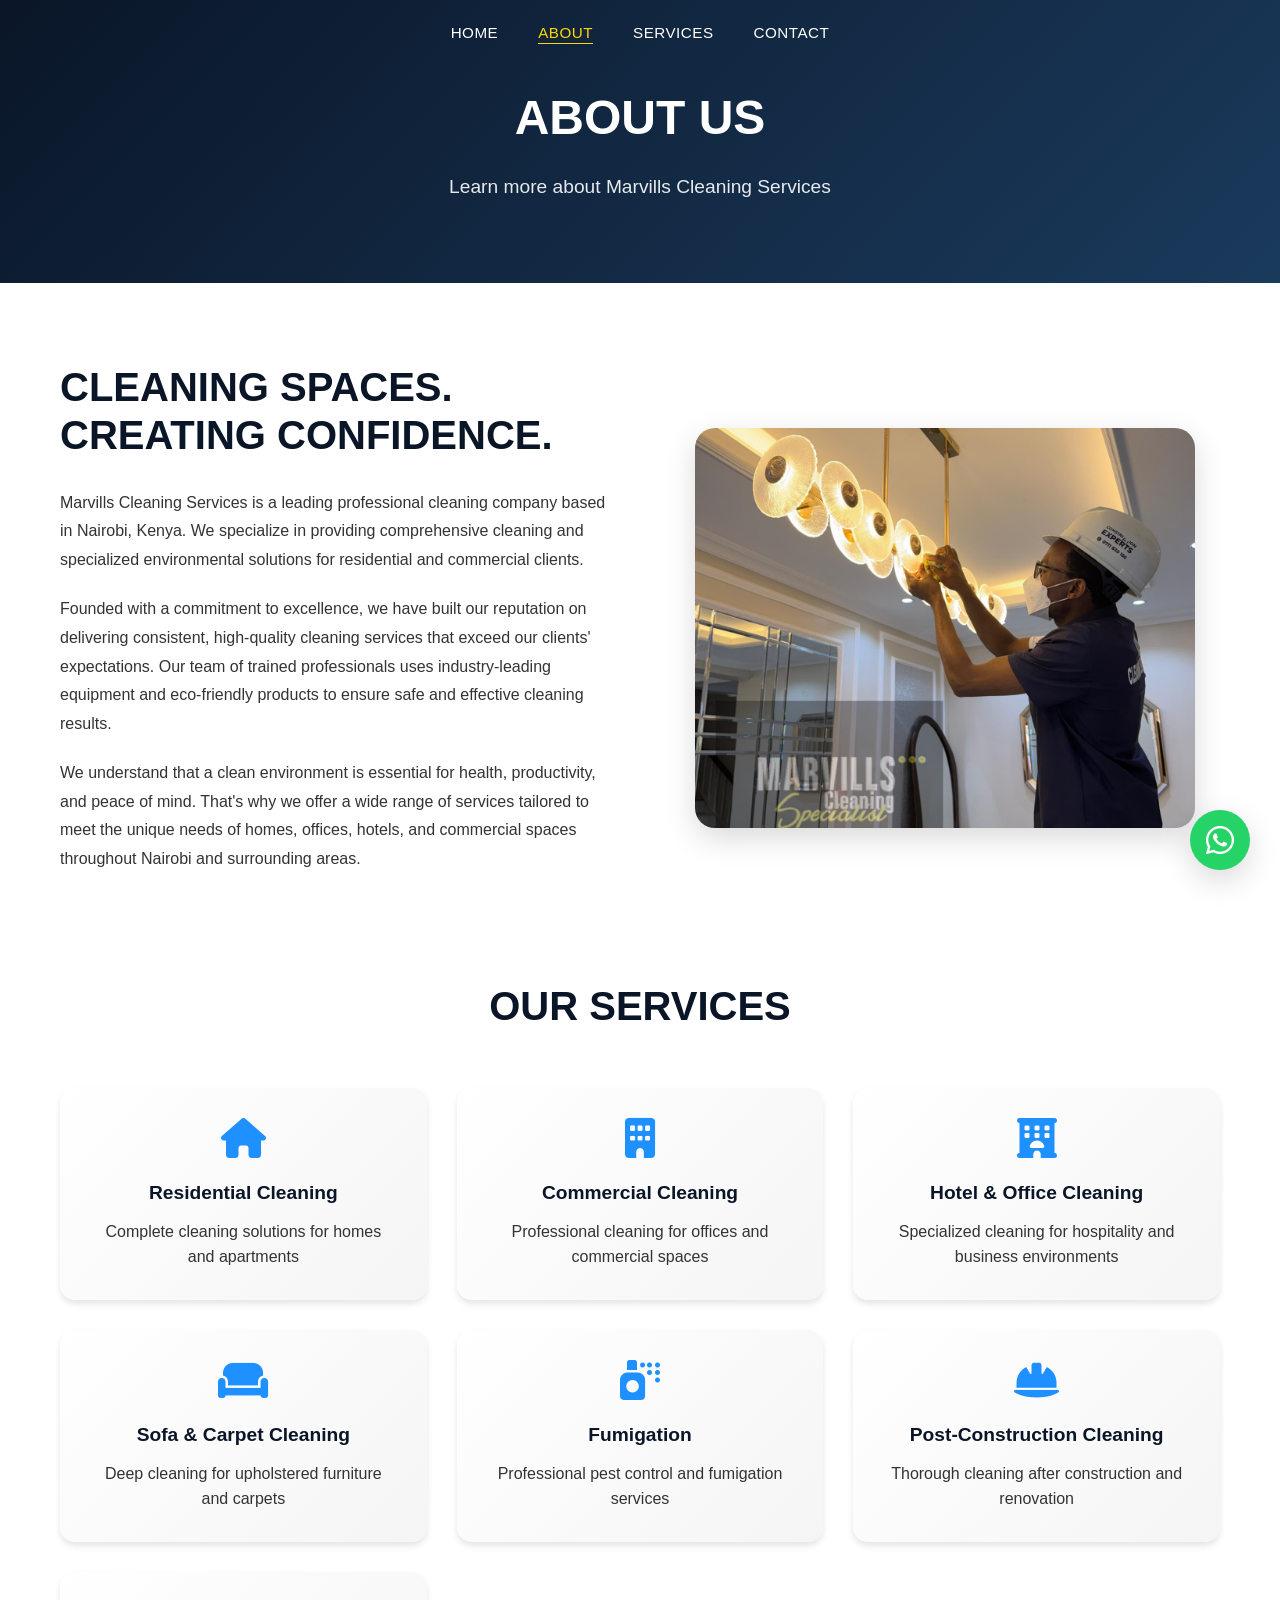
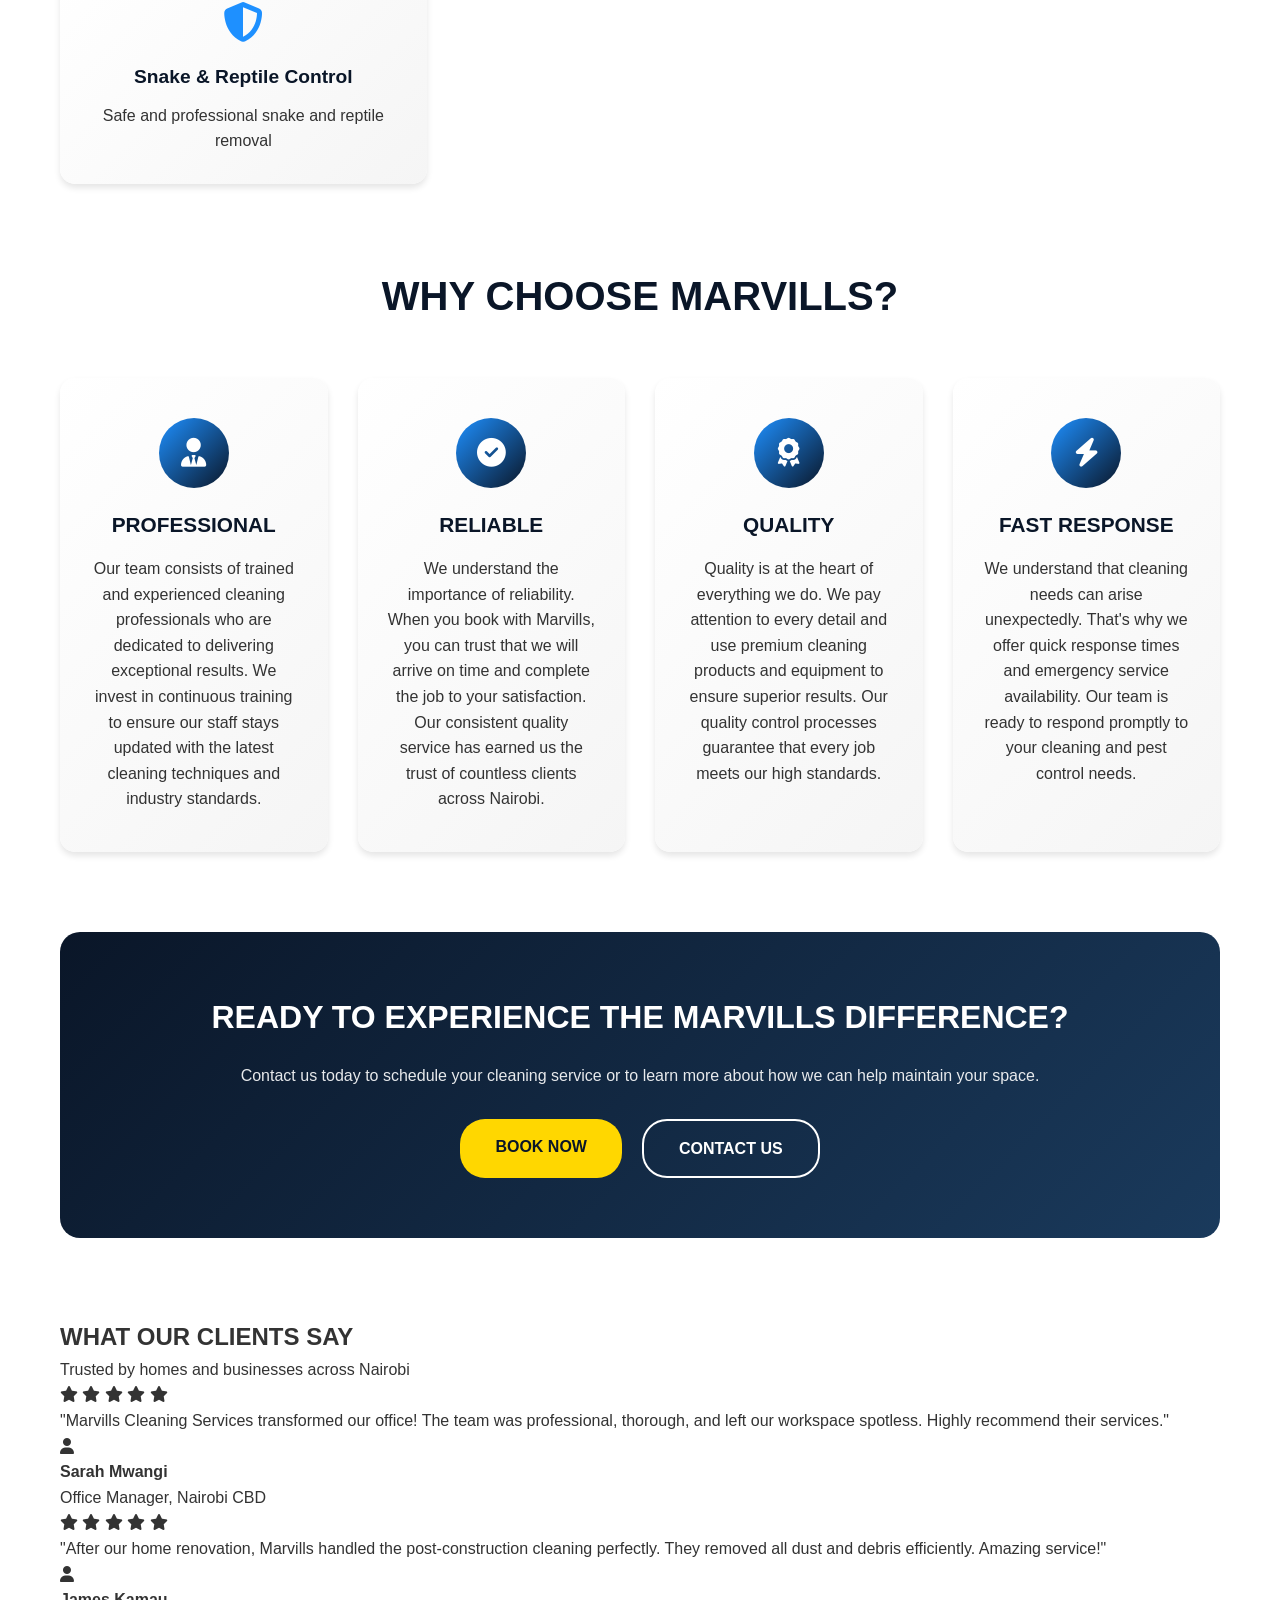
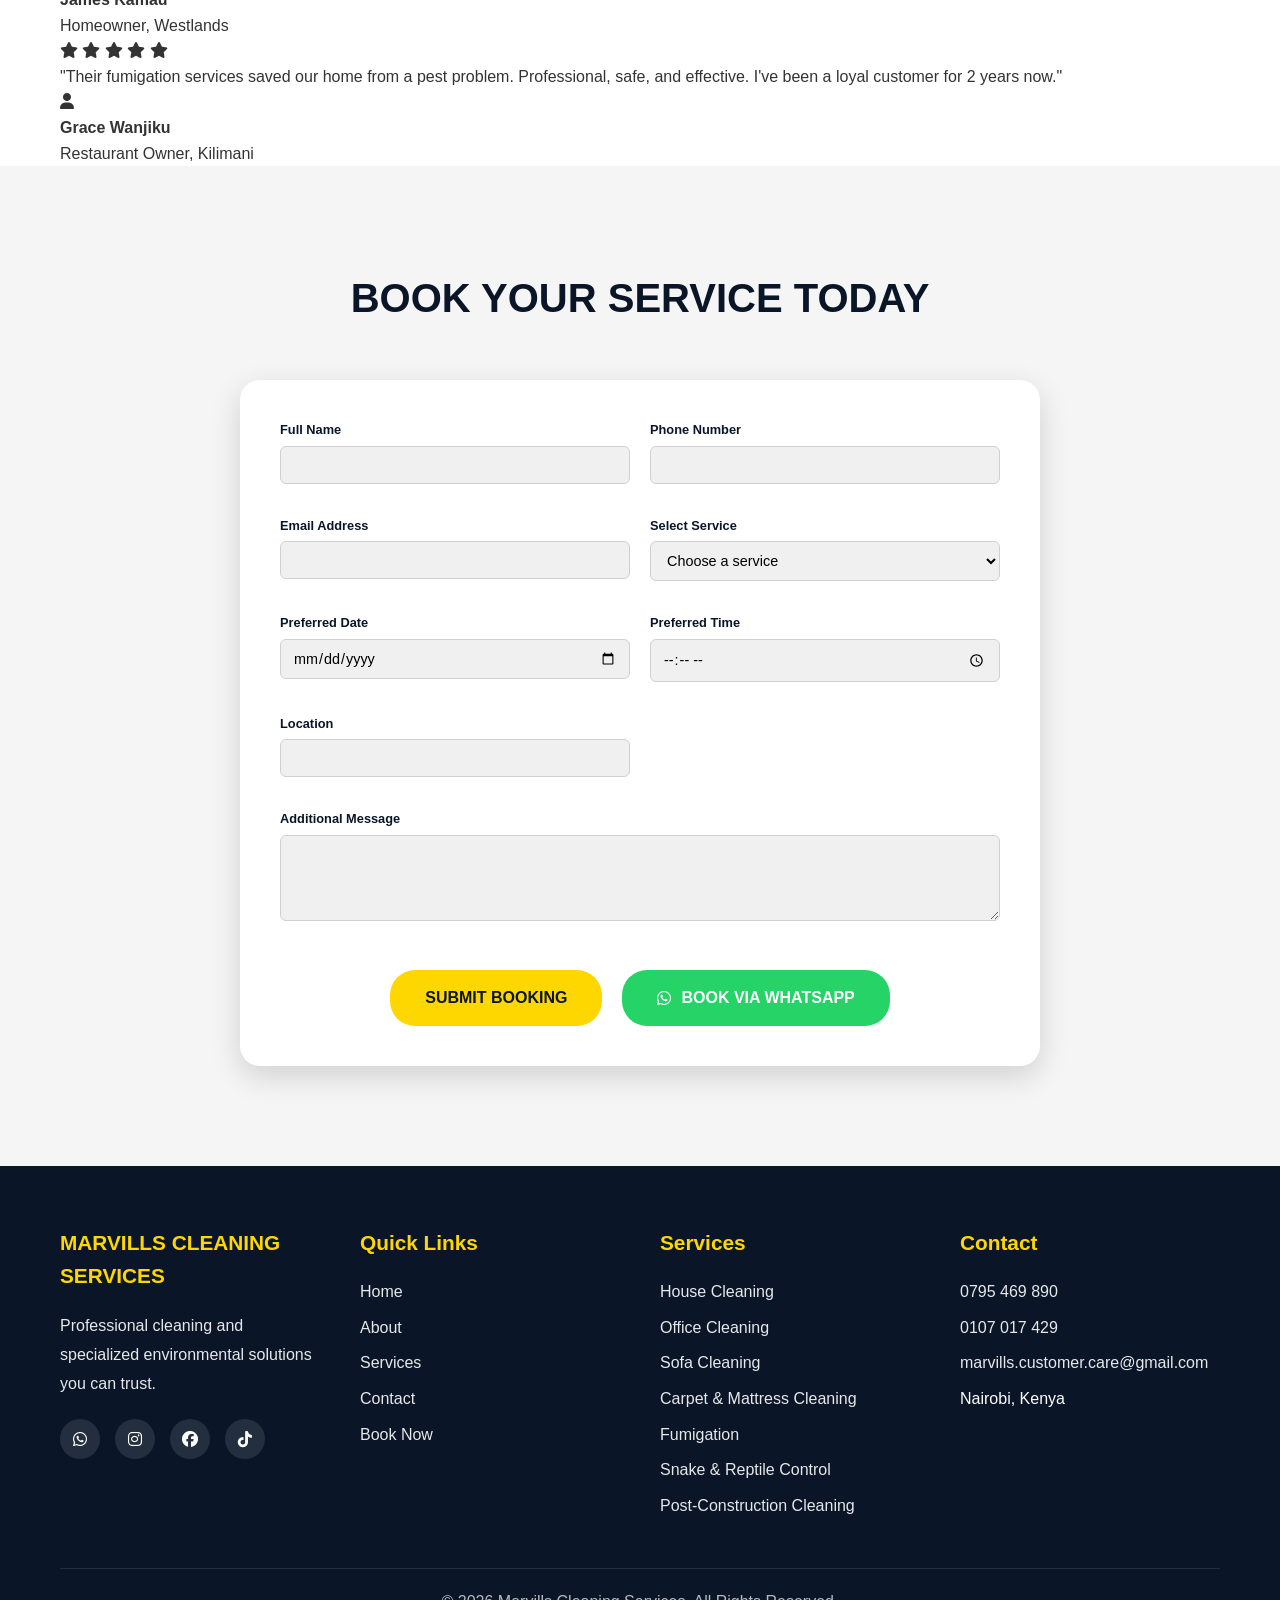
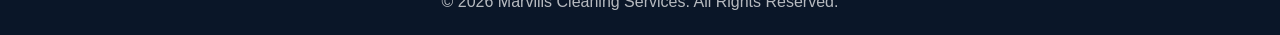
<file: about.html>
<!DOCTYPE html>
<html lang="en">
<head>
    <meta charset="UTF-8">
    <meta name="viewport" content="width=device-width, initial-scale=1.0">
    <title>About Us | Marvills Cleaning Services</title>
    <link rel="stylesheet" href="css/style.css">
    <link rel="stylesheet" href="https://cdnjs.cloudflare.com/ajax/libs/font-awesome/6.4.0/css/all.min.css">
</head>
<body>
    <!-- Navigation -->
    <nav class="navbar" id="navbar">
        <div class="container">
            <div class="nav-content">
                <ul class="nav-links" id="navLinks">
                    <li><a href="index.html">HOME</a></li>
                    <li><a href="about.html" class="active">ABOUT</a></li>
                    <li><a href="services.html">SERVICES</a></li>
                    <li><a href="contact.html">CONTACT</a></li>
                </ul>
                <div class="hamburger" id="hamburger">
                    <span></span>
                    <span></span>
                    <span></span>
                </div>
            </div>
        </div>
    </nav>

    <!-- Page Header -->
    <section class="page-header">
        <div class="container">
            <h1>ABOUT US</h1>
            <p>Learn more about Marvills Cleaning Services</p>
        </div>
    </section>

    <!-- About Content -->
    <section class="about-page">
        <div class="container">
            <div class="about-page-content">
                <div class="about-page-text">
                    <h2>CLEANING SPACES. CREATING CONFIDENCE.</h2>
                    <p>Marvills Cleaning Services is a leading professional cleaning company based in Nairobi, Kenya. We specialize in providing comprehensive cleaning and specialized environmental solutions for residential and commercial clients.</p>
                    <p>Founded with a commitment to excellence, we have built our reputation on delivering consistent, high-quality cleaning services that exceed our clients' expectations. Our team of trained professionals uses industry-leading equipment and eco-friendly products to ensure safe and effective cleaning results.</p>
                    <p>We understand that a clean environment is essential for health, productivity, and peace of mind. That's why we offer a wide range of services tailored to meet the unique needs of homes, offices, hotels, and commercial spaces throughout Nairobi and surrounding areas.</p>
                </div>
                <div class="about-page-image">
                    <img src="images/SHAND.jpg" alt="Our Professional Team" class="about-img">
                </div>
            </div>

            <!-- Our Services -->
            <div class="our-services">
                <h2>OUR SERVICES</h2>
                <div class="services-list">
                    <div class="service-item">
                        <i class="fas fa-home"></i>
                        <h3>Residential Cleaning</h3>
                        <p>Complete cleaning solutions for homes and apartments</p>
                    </div>
                    <div class="service-item">
                        <i class="fas fa-building"></i>
                        <h3>Commercial Cleaning</h3>
                        <p>Professional cleaning for offices and commercial spaces</p>
                    </div>
                    <div class="service-item">
                        <i class="fas fa-hotel"></i>
                        <h3>Hotel & Office Cleaning</h3>
                        <p>Specialized cleaning for hospitality and business environments</p>
                    </div>
                    <div class="service-item">
                        <i class="fas fa-couch"></i>
                        <h3>Sofa & Carpet Cleaning</h3>
                        <p>Deep cleaning for upholstered furniture and carpets</p>
                    </div>
                    <div class="service-item">
                        <i class="fas fa-spray-can"></i>
                        <h3>Fumigation</h3>
                        <p>Professional pest control and fumigation services</p>
                    </div>
                    <div class="service-item">
                        <i class="fas fa-hard-hat"></i>
                        <h3>Post-Construction Cleaning</h3>
                        <p>Thorough cleaning after construction and renovation</p>
                    </div>
                    <div class="service-item">
                        <i class="fas fa-shield-alt"></i>
                        <h3>Snake & Reptile Control</h3>
                        <p>Safe and professional snake and reptile removal</p>
                    </div>
                </div>
            </div>

            <!-- Why Choose Us -->
            <div class="why-choose-page">
                <h2>WHY CHOOSE MARVILLS?</h2>
                <div class="why-grid-page">
                    <div class="why-card-page">
                        <div class="why-icon">
                            <i class="fas fa-user-tie"></i>
                        </div>
                        <h3>PROFESSIONAL</h3>
                        <p>Our team consists of trained and experienced cleaning professionals who are dedicated to delivering exceptional results. We invest in continuous training to ensure our staff stays updated with the latest cleaning techniques and industry standards.</p>
                    </div>
                    <div class="why-card-page">
                        <div class="why-icon">
                            <i class="fas fa-check-circle"></i>
                        </div>
                        <h3>RELIABLE</h3>
                        <p>We understand the importance of reliability. When you book with Marvills, you can trust that we will arrive on time and complete the job to your satisfaction. Our consistent quality service has earned us the trust of countless clients across Nairobi.</p>
                    </div>
                    <div class="why-card-page">
                        <div class="why-icon">
                            <i class="fas fa-award"></i>
                        </div>
                        <h3>QUALITY</h3>
                        <p>Quality is at the heart of everything we do. We pay attention to every detail and use premium cleaning products and equipment to ensure superior results. Our quality control processes guarantee that every job meets our high standards.</p>
                    </div>
                    <div class="why-card-page">
                        <div class="why-icon">
                            <i class="fas fa-bolt"></i>
                        </div>
                        <h3>FAST RESPONSE</h3>
                        <p>We understand that cleaning needs can arise unexpectedly. That's why we offer quick response times and emergency service availability. Our team is ready to respond promptly to your cleaning and pest control needs.</p>
                    </div>
                </div>
            </div>

            <!-- Call to Action -->
            <div class="cta-section">
                <h2>READY TO EXPERIENCE THE MARVILLS DIFFERENCE?</h2>
                <p>Contact us today to schedule your cleaning service or to learn more about how we can help maintain your space.</p>
                <div class="cta-buttons">
                    <a href="#booking" class="btn-primary">BOOK NOW</a>
                    <a href="contact.html" class="btn-secondary">CONTACT US</a>
                </div>
            </div>
        </div>
    </section>

    <!-- Testimonials Section -->
    <section class="testimonials-section">
        <div class="container">
            <h2>WHAT OUR CLIENTS SAY</h2>
            <p>Trusted by homes and businesses across Nairobi</p>
            <div class="testimonials-grid">
                <div class="testimonial-card">
                    <div class="testimonial-rating">
                        <i class="fas fa-star"></i>
                        <i class="fas fa-star"></i>
                        <i class="fas fa-star"></i>
                        <i class="fas fa-star"></i>
                        <i class="fas fa-star"></i>
                    </div>
                    <p class="testimonial-text">"Marvills Cleaning Services transformed our office! The team was professional, thorough, and left our workspace spotless. Highly recommend their services."</p>
                    <div class="testimonial-author">
                        <div class="author-avatar">
                            <i class="fas fa-user"></i>
                        </div>
                        <div class="author-info">
                            <h4>Sarah Mwangi</h4>
                            <p>Office Manager, Nairobi CBD</p>
                        </div>
                    </div>
                </div>
                <div class="testimonial-card">
                    <div class="testimonial-rating">
                        <i class="fas fa-star"></i>
                        <i class="fas fa-star"></i>
                        <i class="fas fa-star"></i>
                        <i class="fas fa-star"></i>
                        <i class="fas fa-star"></i>
                    </div>
                    <p class="testimonial-text">"After our home renovation, Marvills handled the post-construction cleaning perfectly. They removed all dust and debris efficiently. Amazing service!"</p>
                    <div class="testimonial-author">
                        <div class="author-avatar">
                            <i class="fas fa-user"></i>
                        </div>
                        <div class="author-info">
                            <h4>James Kamau</h4>
                            <p>Homeowner, Westlands</p>
                        </div>
                    </div>
                </div>
                <div class="testimonial-card">
                    <div class="testimonial-rating">
                        <i class="fas fa-star"></i>
                        <i class="fas fa-star"></i>
                        <i class="fas fa-star"></i>
                        <i class="fas fa-star"></i>
                        <i class="fas fa-star"></i>
                    </div>
                    <p class="testimonial-text">"Their fumigation services saved our home from a pest problem. Professional, safe, and effective. I've been a loyal customer for 2 years now."</p>
                    <div class="testimonial-author">
                        <div class="author-avatar">
                            <i class="fas fa-user"></i>
                        </div>
                        <div class="author-info">
                            <h4>Grace Wanjiku</h4>
                            <p>Restaurant Owner, Kilimani</p>
                        </div>
                    </div>
                </div>
            </div>
        </div>
    </section>

    <!-- Booking Section -->
    <section class="booking-section" id="booking">
        <div class="container">
            <h2>BOOK YOUR SERVICE TODAY</h2>
            <form class="booking-form" id="bookingForm">
                <div class="form-grid">
                    <div class="form-group">
                        <label for="fullName">Full Name</label>
                        <input type="text" id="fullName" name="fullName" required>
                    </div>
                    <div class="form-group">
                        <label for="phone">Phone Number</label>
                        <input type="tel" id="phone" name="phone" required>
                    </div>
                    <div class="form-group">
                        <label for="email">Email Address</label>
                        <input type="email" id="email" name="email" required>
                    </div>
                    <div class="form-group">
                        <label for="service">Select Service</label>
                        <select id="service" name="service" required>
                            <option value="">Choose a service</option>
                            <option value="post-construction">Post-Construction Cleaning</option>
                            <option value="hotel-office">Hotel & Office Cleaning</option>
                            <option value="mattress-carpet">Mattress & Carpet Cleaning</option>
                            <option value="interior-car">Interior Car Cleaning</option>
                            <option value="house-apartment">House & Apartment Cleaning</option>
                            <option value="fumigation">Interior Fumigation Services</option>
                            <option value="sofa">Sofa Cleaning</option>
                            <option value="snake-reptile">Snake & Reptile Control</option>
                            <option value="specialized">Specialized Cleaning</option>
                            <option value="other">Other</option>
                        </select>
                    </div>
                    <div class="form-group">
                        <label for="date">Preferred Date</label>
                        <input type="date" id="date" name="date" required>
                    </div>
                    <div class="form-group">
                        <label for="time">Preferred Time</label>
                        <input type="time" id="time" name="time" required>
                    </div>
                    <div class="form-group">
                        <label for="location">Location</label>
                        <input type="text" id="location" name="location" required>
                    </div>
                    <div class="form-group full-width">
                        <label for="message">Additional Message</label>
                        <textarea id="message" name="message" rows="4"></textarea>
                    </div>
                </div>
                <div class="form-buttons">
                    <button type="submit" class="btn-primary">SUBMIT BOOKING</button>
                    <a href="https://wa.me/254795469890?text=Hello%20Marvills%20Cleaning%20Services,%20I%20would%20like%20to%20book%20a%20service." target="_blank" class="btn-whatsapp">
                        <i class="fab fa-whatsapp"></i>
                        BOOK VIA WHATSAPP
                    </a>
                </div>
            </form>
            <div class="success-message" id="successMessage" style="display: none;">
                <i class="fas fa-check-circle"></i>
                <h3>Booking Submitted Successfully!</h3>
                <p>Thank you for choosing Marvills Cleaning Services. We will contact you shortly to confirm your booking.</p>
                <button class="btn-primary" onclick="resetForm()">BOOK ANOTHER SERVICE</button>
            </div>
        </div>
    </section>

    <!-- Footer -->
    <footer class="footer">
        <div class="container">
            <div class="footer-grid">
                <div class="footer-section">
                    <h3>MARVILLS CLEANING SERVICES</h3>
                    <p>Professional cleaning and specialized environmental solutions you can trust.</p>
                    <div class="social-links">
                        <a href="https://wa.me/254795469890" target="_blank"><i class="fab fa-whatsapp"></i></a>
                        <a href="#" target="_blank"><i class="fab fa-instagram"></i></a>
                        <a href="#" target="_blank"><i class="fab fa-facebook"></i></a>
                        <a href="https://tiktok.com/@marvills.fumigators" target="_blank"><i class="fab fa-tiktok"></i></a>
                    </div>
                </div>
                <div class="footer-section">
                    <h3>Quick Links</h3>
                    <ul>
                        <li><a href="index.html">Home</a></li>
                        <li><a href="about.html">About</a></li>
                        <li><a href="services.html">Services</a></li>
                        <li><a href="contact.html">Contact</a></li>
                        <li><a href="#booking">Book Now</a></li>
                    </ul>
                </div>
                <div class="footer-section">
                    <h3>Services</h3>
                    <ul>
                        <li><a href="services.html">House Cleaning</a></li>
                        <li><a href="services.html">Office Cleaning</a></li>
                        <li><a href="services.html">Sofa Cleaning</a></li>
                        <li><a href="services.html">Carpet & Mattress Cleaning</a></li>
                        <li><a href="services.html">Fumigation</a></li>
                        <li><a href="services.html">Snake & Reptile Control</a></li>
                        <li><a href="services.html">Post-Construction Cleaning</a></li>
                    </ul>
                </div>
                <div class="footer-section">
                    <h3>Contact</h3>
                    <ul>
                        <li><a href="tel:0795469890">0795 469 890</a></li>
                        <li><a href="tel:0107017429">0107 017 429</a></li>
                        <li><a href="mailto:marvills.customer.care@gmail.com">marvills.customer.care@gmail.com</a></li>
                        <li>Nairobi, Kenya</li>
                    </ul>
                </div>
            </div>
            <div class="footer-bottom">
                <p>&copy; <span id="currentYear"></span> Marvills Cleaning Services. All Rights Reserved.</p>
            </div>
        </div>
    </footer>

    <!-- Floating WhatsApp -->
    <a href="https://wa.me/254795469890?text=Hello%20Marvills%20Cleaning%20Services,%20I%20would%20like%20to%20enquire%20about%20your%20services." target="_blank" class="floating-whatsapp">
        <i class="fab fa-whatsapp"></i>
    </a>

    <!-- Back to Top -->
    <button class="back-to-top" id="backToTop">
        <i class="fas fa-arrow-up"></i>
    </button>

    <script src="js/script.js"></script>
</body>
</html>
</file>
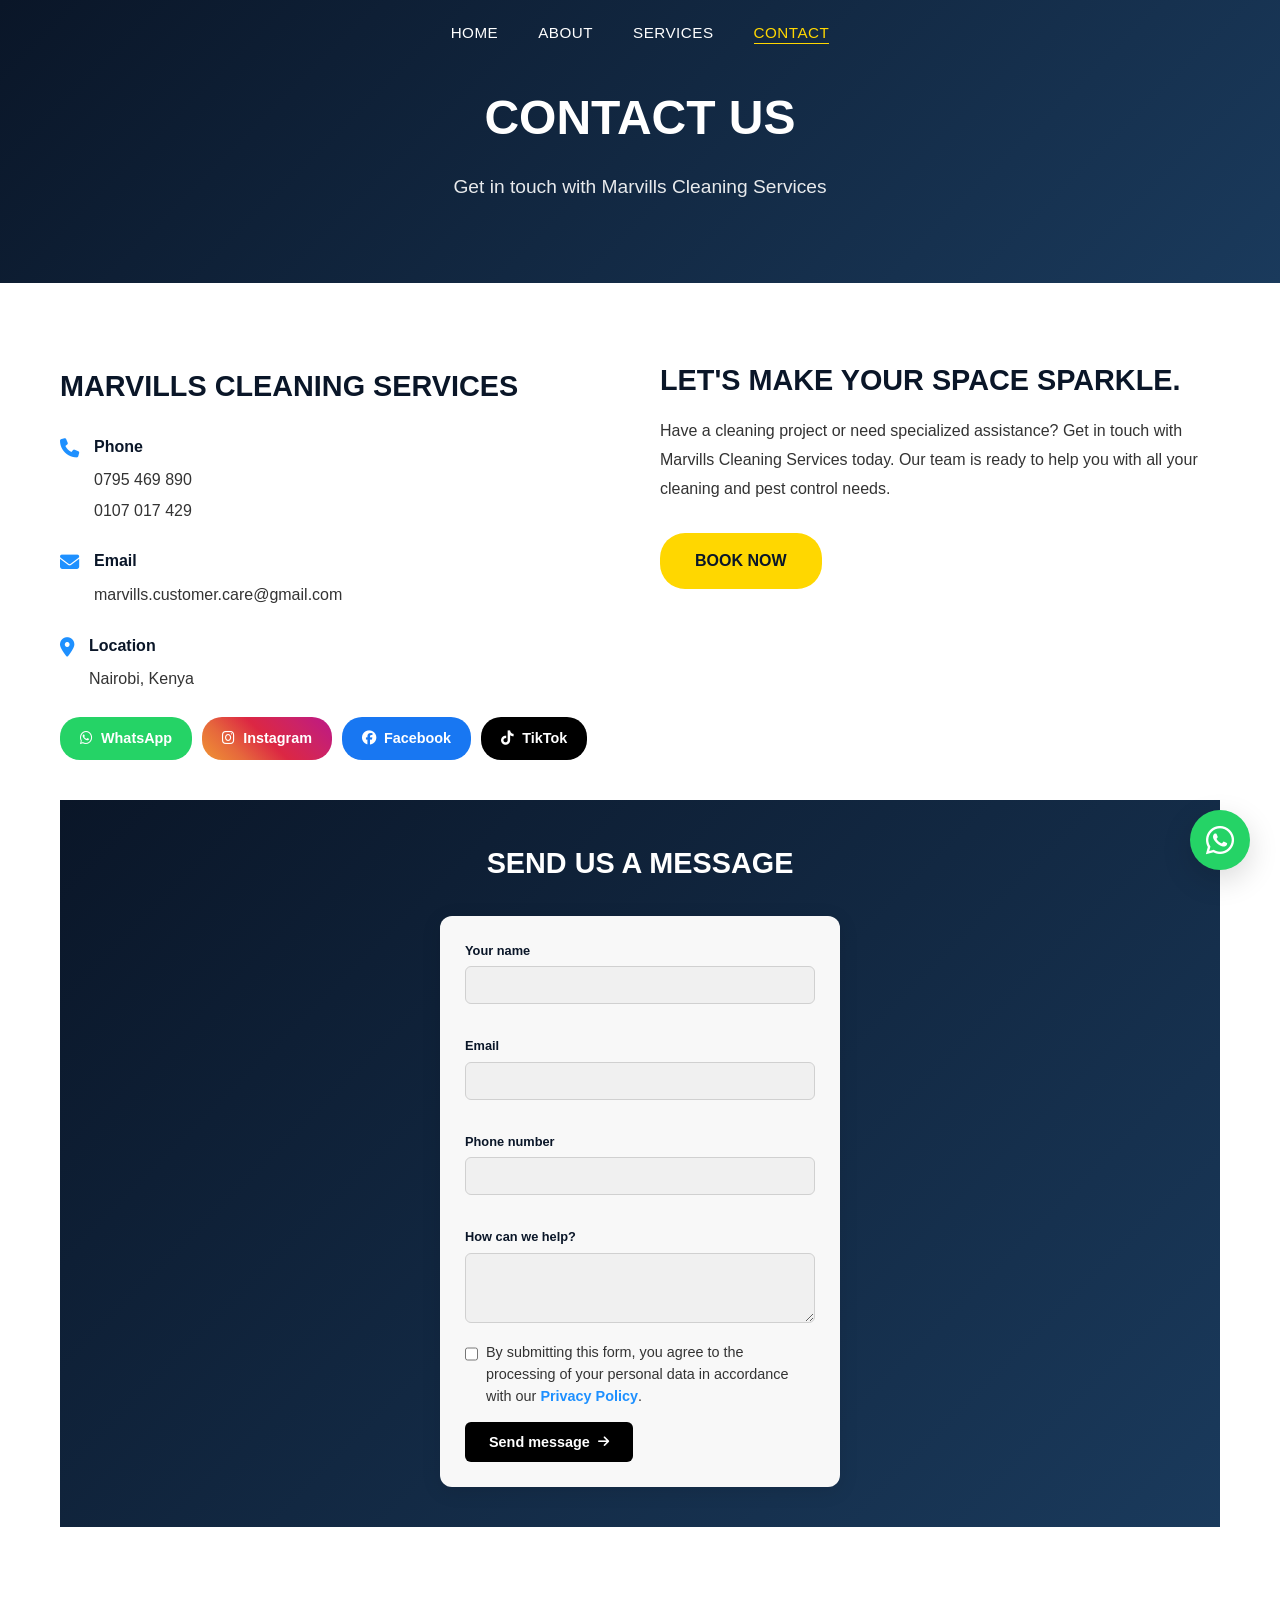
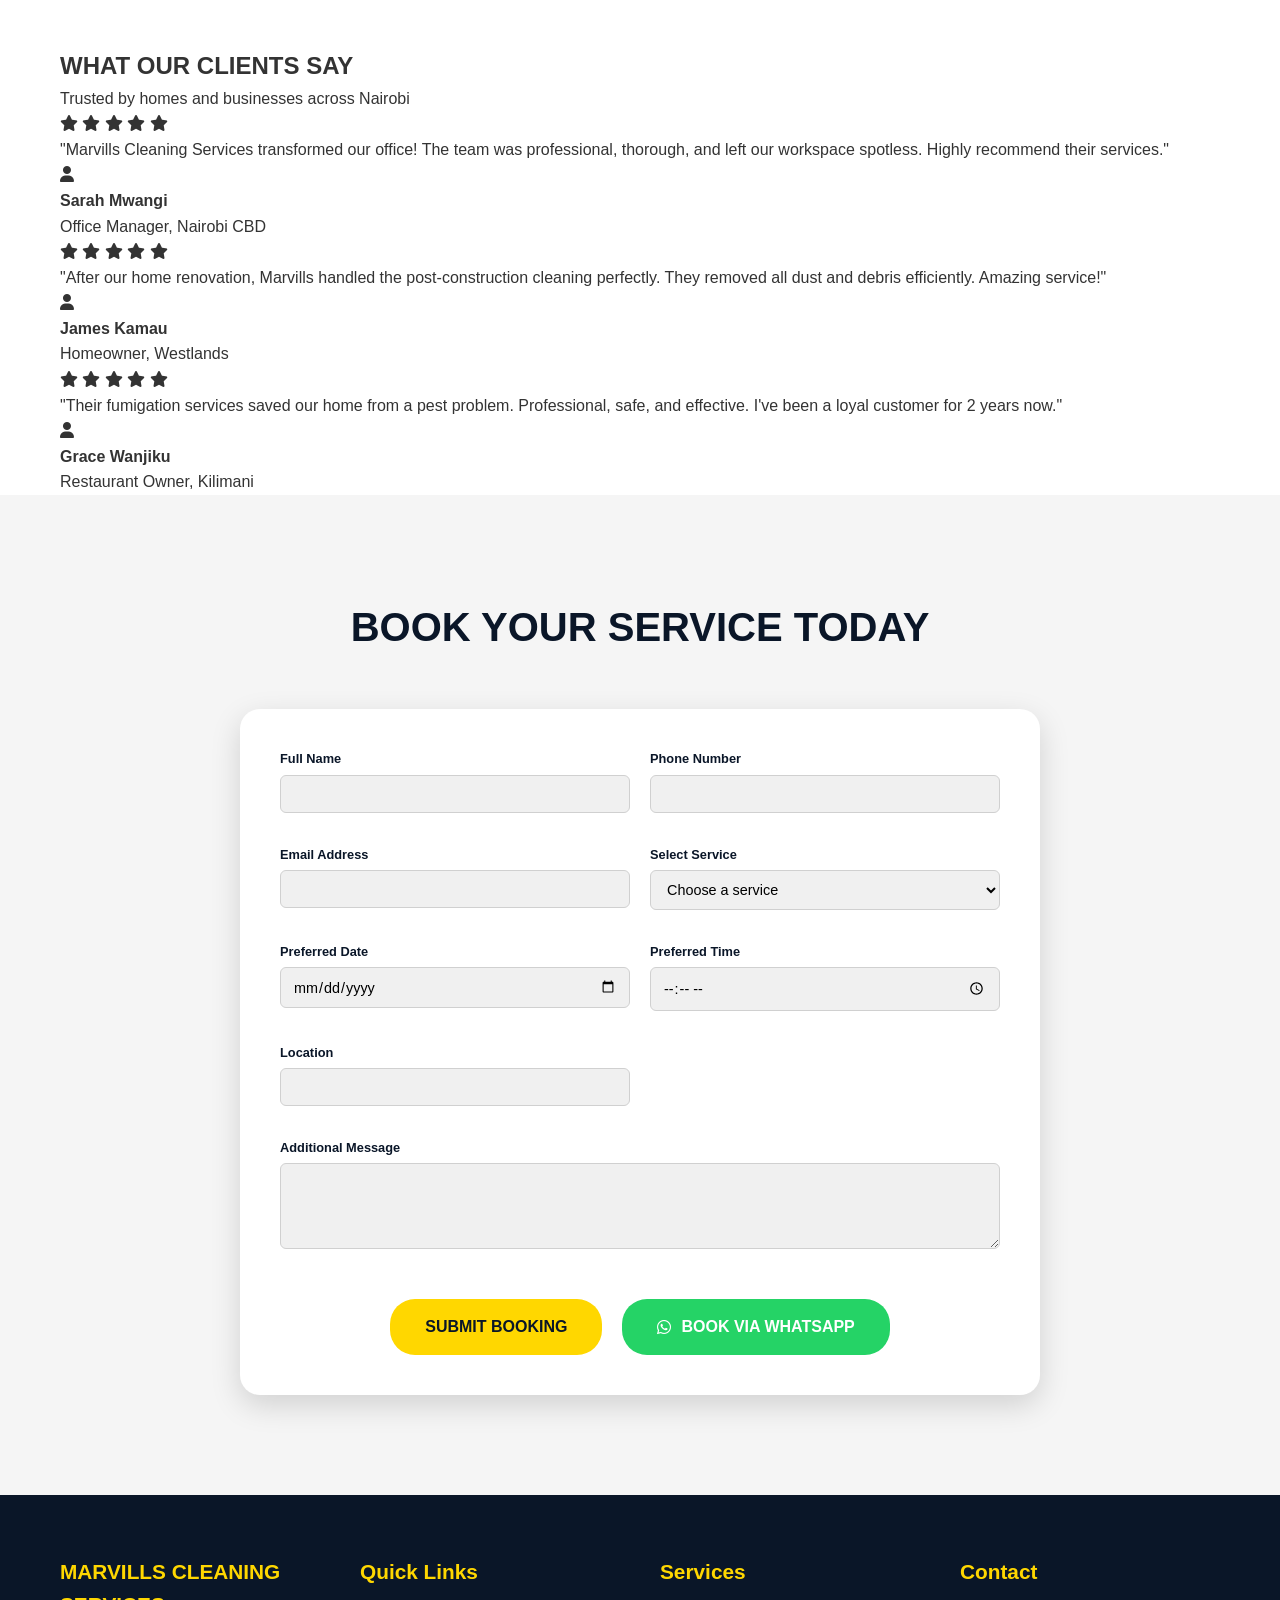
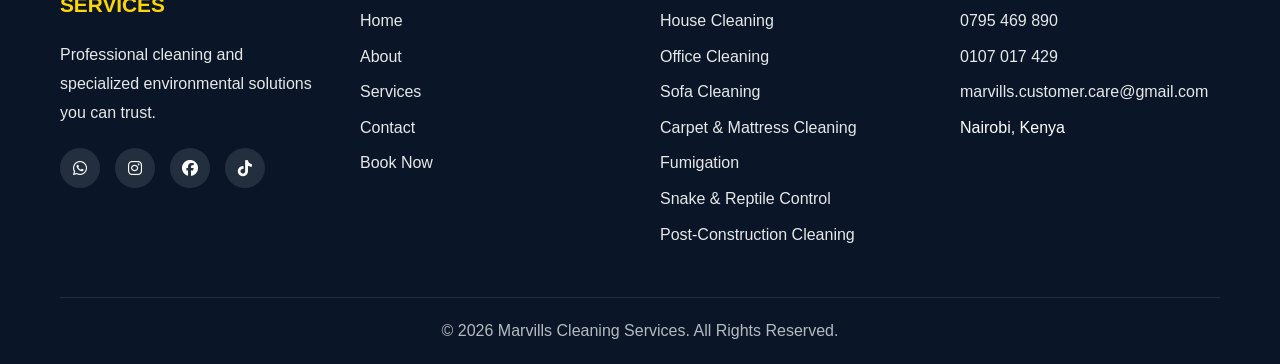
<file: contact.html>
<!DOCTYPE html>
<html lang="en">
<head>
    <meta charset="UTF-8">
    <meta name="viewport" content="width=device-width, initial-scale=1.0">
    <title>Contact Us | Marvills Cleaning Services</title>
    <link rel="stylesheet" href="css/style.css">
    <link rel="stylesheet" href="https://cdnjs.cloudflare.com/ajax/libs/font-awesome/6.4.0/css/all.min.css">
</head>
<body>
    <!-- Navigation -->
    <nav class="navbar" id="navbar">
        <div class="container">
            <div class="nav-content">
                <ul class="nav-links" id="navLinks">
                    <li><a href="index.html">HOME</a></li>
                    <li><a href="about.html">ABOUT</a></li>
                    <li><a href="services.html">SERVICES</a></li>
                    <li><a href="contact.html" class="active">CONTACT</a></li>
                </ul>
                <div class="hamburger" id="hamburger">
                    <span></span>
                    <span></span>
                    <span></span>
                </div>
            </div>
        </div>
    </nav>

    <!-- Page Header -->
    <section class="page-header">
        <div class="container">
            <h1>CONTACT US</h1>
            <p>Get in touch with Marvills Cleaning Services</p>
        </div>
    </section>

    <!-- Contact Section -->
    <section class="contact-page">
        <div class="container">
            <div class="contact-content">
                <div class="contact-info">
                    <h2>MARVILLS CLEANING SERVICES</h2>
                    <div class="contact-details">
                        <div class="contact-item">
                            <i class="fas fa-phone"></i>
                            <div>
                                <h3>Phone</h3>
                                <a href="tel:0795469890">0795 469 890</a>
                                <a href="tel:0107017429">0107 017 429</a>
                            </div>
                        </div>
                        <div class="contact-item">
                            <i class="fas fa-envelope"></i>
                            <div>
                                <h3>Email</h3>
                                <a href="mailto:marvills.customer.care@gmail.com">marvills.customer.care@gmail.com</a>
                            </div>
                        </div>
                        <div class="contact-item">
                            <i class="fas fa-map-marker-alt"></i>
                            <div>
                                <h3>Location</h3>
                                <p>Nairobi, Kenya</p>
                            </div>
                        </div>
                    </div>
                    <div class="social-buttons">
                        <a href="https://wa.me/254795469890" target="_blank" class="social-btn whatsapp">
                            <i class="fab fa-whatsapp"></i>
                            <span>WhatsApp</span>
                        </a>
                        <a href="#" target="_blank" class="social-btn instagram">
                            <i class="fab fa-instagram"></i>
                            <span>Instagram</span>
                        </a>
                        <a href="#" target="_blank" class="social-btn facebook">
                            <i class="fab fa-facebook"></i>
                            <span>Facebook</span>
                        </a>
                        <a href="https://tiktok.com/@marvills.fumigators" target="_blank" class="social-btn tiktok">
                            <i class="fab fa-tiktok"></i>
                            <span>TikTok</span>
                        </a>
                    </div>
                </div>
                <div class="contact-message">
                    <h2>LET'S MAKE YOUR SPACE SPARKLE.</h2>
                    <p>Have a cleaning project or need specialized assistance? Get in touch with Marvills Cleaning Services today. Our team is ready to help you with all your cleaning and pest control needs.</p>
                    <a href="#booking" class="btn-primary">BOOK NOW</a>
                </div>
            </div>
            <!-- Contact Form -->
            <div class="contact-form-section">
                <h2>SEND US A MESSAGE</h2>
                <form class="contact-form" id="contactForm">
                    <div class="form-grid">
                        <div class="form-group">
                            <label for="contactName">Your name</label>
                            <input type="text" id="contactName" name="contactName" required>
                        </div>
                        <div class="form-group">
                            <label for="contactEmail">Email</label>
                            <input type="email" id="contactEmail" name="contactEmail" required>
                        </div>
                        <div class="form-group">
                            <label for="contactPhone">Phone number</label>
                            <input type="tel" id="contactPhone" name="contactPhone" required>
                        </div>
                        <div class="form-group full-width">
                            <label for="contactMessage">How can we help?</label>
                            <textarea id="contactMessage" name="contactMessage" rows="3" required></textarea>
                        </div>
                    </div>
                    <div class="form-checkbox">
                        <input type="checkbox" id="privacyPolicy" name="privacyPolicy" required>
                        <label for="privacyPolicy">By submitting this form, you agree to the processing of your personal data in accordance with our <a href="#privacy">Privacy Policy</a>.</label>
                    </div>
                    <button type="submit" class="btn-submit">Send message <i class="fas fa-arrow-right"></i></button>
                </form>
                <div class="success-message" id="contactSuccessMessage" style="display: none;">
                    <i class="fas fa-check-circle"></i>
                    <h3>Message Sent Successfully!</h3>
                    <p>Thank you for contacting Marvills Cleaning Services. We will get back to you shortly.</p>
                    <button class="btn-submit" onclick="resetContactForm()">Send another message <i class="fas fa-arrow-right"></i></button>
                </div>
            </div>
        </div>
    </section>

    <!-- Testimonials Section -->
    <section class="testimonials-section">
        <div class="container">
            <h2>WHAT OUR CLIENTS SAY</h2>
            <p>Trusted by homes and businesses across Nairobi</p>
            <div class="testimonials-grid">
                <div class="testimonial-card">
                    <div class="testimonial-rating">
                        <i class="fas fa-star"></i>
                        <i class="fas fa-star"></i>
                        <i class="fas fa-star"></i>
                        <i class="fas fa-star"></i>
                        <i class="fas fa-star"></i>
                    </div>
                    <p class="testimonial-text">"Marvills Cleaning Services transformed our office! The team was professional, thorough, and left our workspace spotless. Highly recommend their services."</p>
                    <div class="testimonial-author">
                        <div class="author-avatar">
                            <i class="fas fa-user"></i>
                        </div>
                        <div class="author-info">
                            <h4>Sarah Mwangi</h4>
                            <p>Office Manager, Nairobi CBD</p>
                        </div>
                    </div>
                </div>
                <div class="testimonial-card">
                    <div class="testimonial-rating">
                        <i class="fas fa-star"></i>
                        <i class="fas fa-star"></i>
                        <i class="fas fa-star"></i>
                        <i class="fas fa-star"></i>
                        <i class="fas fa-star"></i>
                    </div>
                    <p class="testimonial-text">"After our home renovation, Marvills handled the post-construction cleaning perfectly. They removed all dust and debris efficiently. Amazing service!"</p>
                    <div class="testimonial-author">
                        <div class="author-avatar">
                            <i class="fas fa-user"></i>
                        </div>
                        <div class="author-info">
                            <h4>James Kamau</h4>
                            <p>Homeowner, Westlands</p>
                        </div>
                    </div>
                </div>
                <div class="testimonial-card">
                    <div class="testimonial-rating">
                        <i class="fas fa-star"></i>
                        <i class="fas fa-star"></i>
                        <i class="fas fa-star"></i>
                        <i class="fas fa-star"></i>
                        <i class="fas fa-star"></i>
                    </div>
                    <p class="testimonial-text">"Their fumigation services saved our home from a pest problem. Professional, safe, and effective. I've been a loyal customer for 2 years now."</p>
                    <div class="testimonial-author">
                        <div class="author-avatar">
                            <i class="fas fa-user"></i>
                        </div>
                        <div class="author-info">
                            <h4>Grace Wanjiku</h4>
                            <p>Restaurant Owner, Kilimani</p>
                        </div>
                    </div>
                </div>
            </div>
        </div>
    </section>

    <!-- Booking Section -->
    <section class="booking-section" id="booking">
        <div class="container">
            <h2>BOOK YOUR SERVICE TODAY</h2>
            <form class="booking-form" id="bookingForm">
                <div class="form-grid">
                    <div class="form-group">
                        <label for="fullName">Full Name</label>
                        <input type="text" id="fullName" name="fullName" required>
                    </div>
                    <div class="form-group">
                        <label for="phone">Phone Number</label>
                        <input type="tel" id="phone" name="phone" required>
                    </div>
                    <div class="form-group">
                        <label for="email">Email Address</label>
                        <input type="email" id="email" name="email" required>
                    </div>
                    <div class="form-group">
                        <label for="service">Select Service</label>
                        <select id="service" name="service" required>
                            <option value="">Choose a service</option>
                            <option value="post-construction">Post-Construction Cleaning</option>
                            <option value="hotel-office">Hotel & Office Cleaning</option>
                            <option value="mattress-carpet">Mattress & Carpet Cleaning</option>
                            <option value="interior-car">Interior Car Cleaning</option>
                            <option value="house-apartment">House & Apartment Cleaning</option>
                            <option value="fumigation">Interior Fumigation Services</option>
                            <option value="sofa">Sofa Cleaning</option>
                            <option value="snake-reptile">Snake & Reptile Control</option>
                            <option value="specialized">Specialized Cleaning</option>
                            <option value="other">Other</option>
                        </select>
                    </div>
                    <div class="form-group">
                        <label for="date">Preferred Date</label>
                        <input type="date" id="date" name="date" required>
                    </div>
                    <div class="form-group">
                        <label for="time">Preferred Time</label>
                        <input type="time" id="time" name="time" required>
                    </div>
                    <div class="form-group">
                        <label for="location">Location</label>
                        <input type="text" id="location" name="location" required>
                    </div>
                    <div class="form-group full-width">
                        <label for="message">Additional Message</label>
                        <textarea id="message" name="message" rows="4"></textarea>
                    </div>
                </div>
                <div class="form-buttons">
                    <button type="submit" class="btn-primary">SUBMIT BOOKING</button>
                    <a href="https://wa.me/254795469890?text=Hello%20Marvills%20Cleaning%20Services,%20I%20would%20like%20to%20book%20a%20service." target="_blank" class="btn-whatsapp">
                        <i class="fab fa-whatsapp"></i>
                        BOOK VIA WHATSAPP
                    </a>
                </div>
            </form>
            <div class="success-message" id="successMessage" style="display: none;">
                <i class="fas fa-check-circle"></i>
                <h3>Booking Submitted Successfully!</h3>
                <p>Thank you for choosing Marvills Cleaning Services. We will contact you shortly to confirm your booking.</p>
                <button class="btn-primary" onclick="resetForm()">BOOK ANOTHER SERVICE</button>
            </div>
        </div>
    </section>

    <!-- Footer -->
    <footer class="footer">
        <div class="container">
            <div class="footer-grid">
                <div class="footer-section">
                    <h3>MARVILLS CLEANING SERVICES</h3>
                    <p>Professional cleaning and specialized environmental solutions you can trust.</p>
                    <div class="social-links">
                        <a href="https://wa.me/254795469890" target="_blank"><i class="fab fa-whatsapp"></i></a>
                        <a href="#" target="_blank"><i class="fab fa-instagram"></i></a>
                        <a href="#" target="_blank"><i class="fab fa-facebook"></i></a>
                        <a href="https://tiktok.com/@marvills.fumigators" target="_blank"><i class="fab fa-tiktok"></i></a>
                    </div>
                </div>
                <div class="footer-section">
                    <h3>Quick Links</h3>
                    <ul>
                        <li><a href="index.html">Home</a></li>
                        <li><a href="about.html">About</a></li>
                        <li><a href="services.html">Services</a></li>
                        <li><a href="contact.html">Contact</a></li>
                        <li><a href="#booking">Book Now</a></li>
                    </ul>
                </div>
                <div class="footer-section">
                    <h3>Services</h3>
                    <ul>
                        <li><a href="services.html">House Cleaning</a></li>
                        <li><a href="services.html">Office Cleaning</a></li>
                        <li><a href="services.html">Sofa Cleaning</a></li>
                        <li><a href="services.html">Carpet & Mattress Cleaning</a></li>
                        <li><a href="services.html">Fumigation</a></li>
                        <li><a href="services.html">Snake & Reptile Control</a></li>
                        <li><a href="services.html">Post-Construction Cleaning</a></li>
                    </ul>
                </div>
                <div class="footer-section">
                    <h3>Contact</h3>
                    <ul>
                        <li><a href="tel:0795469890">0795 469 890</a></li>
                        <li><a href="tel:0107017429">0107 017 429</a></li>
                        <li><a href="mailto:marvills.customer.care@gmail.com">marvills.customer.care@gmail.com</a></li>
                        <li>Nairobi, Kenya</li>
                    </ul>
                </div>
            </div>
            <div class="footer-bottom">
                <p>&copy; <span id="currentYear"></span> Marvills Cleaning Services. All Rights Reserved.</p>
            </div>
        </div>
    </footer>

    <!-- Floating WhatsApp -->
    <a href="https://wa.me/254795469890?text=Hello%20Marvills%20Cleaning%20Services,%20I%20would%20like%20to%20enquire%20about%20your%20services." target="_blank" class="floating-whatsapp">
        <i class="fab fa-whatsapp"></i>
    </a>

    <!-- Back to Top -->
    <button class="back-to-top" id="backToTop">
        <i class="fas fa-arrow-up"></i>
    </button>

    <script src="js/script.js"></script>
</body>
</html>
</file>
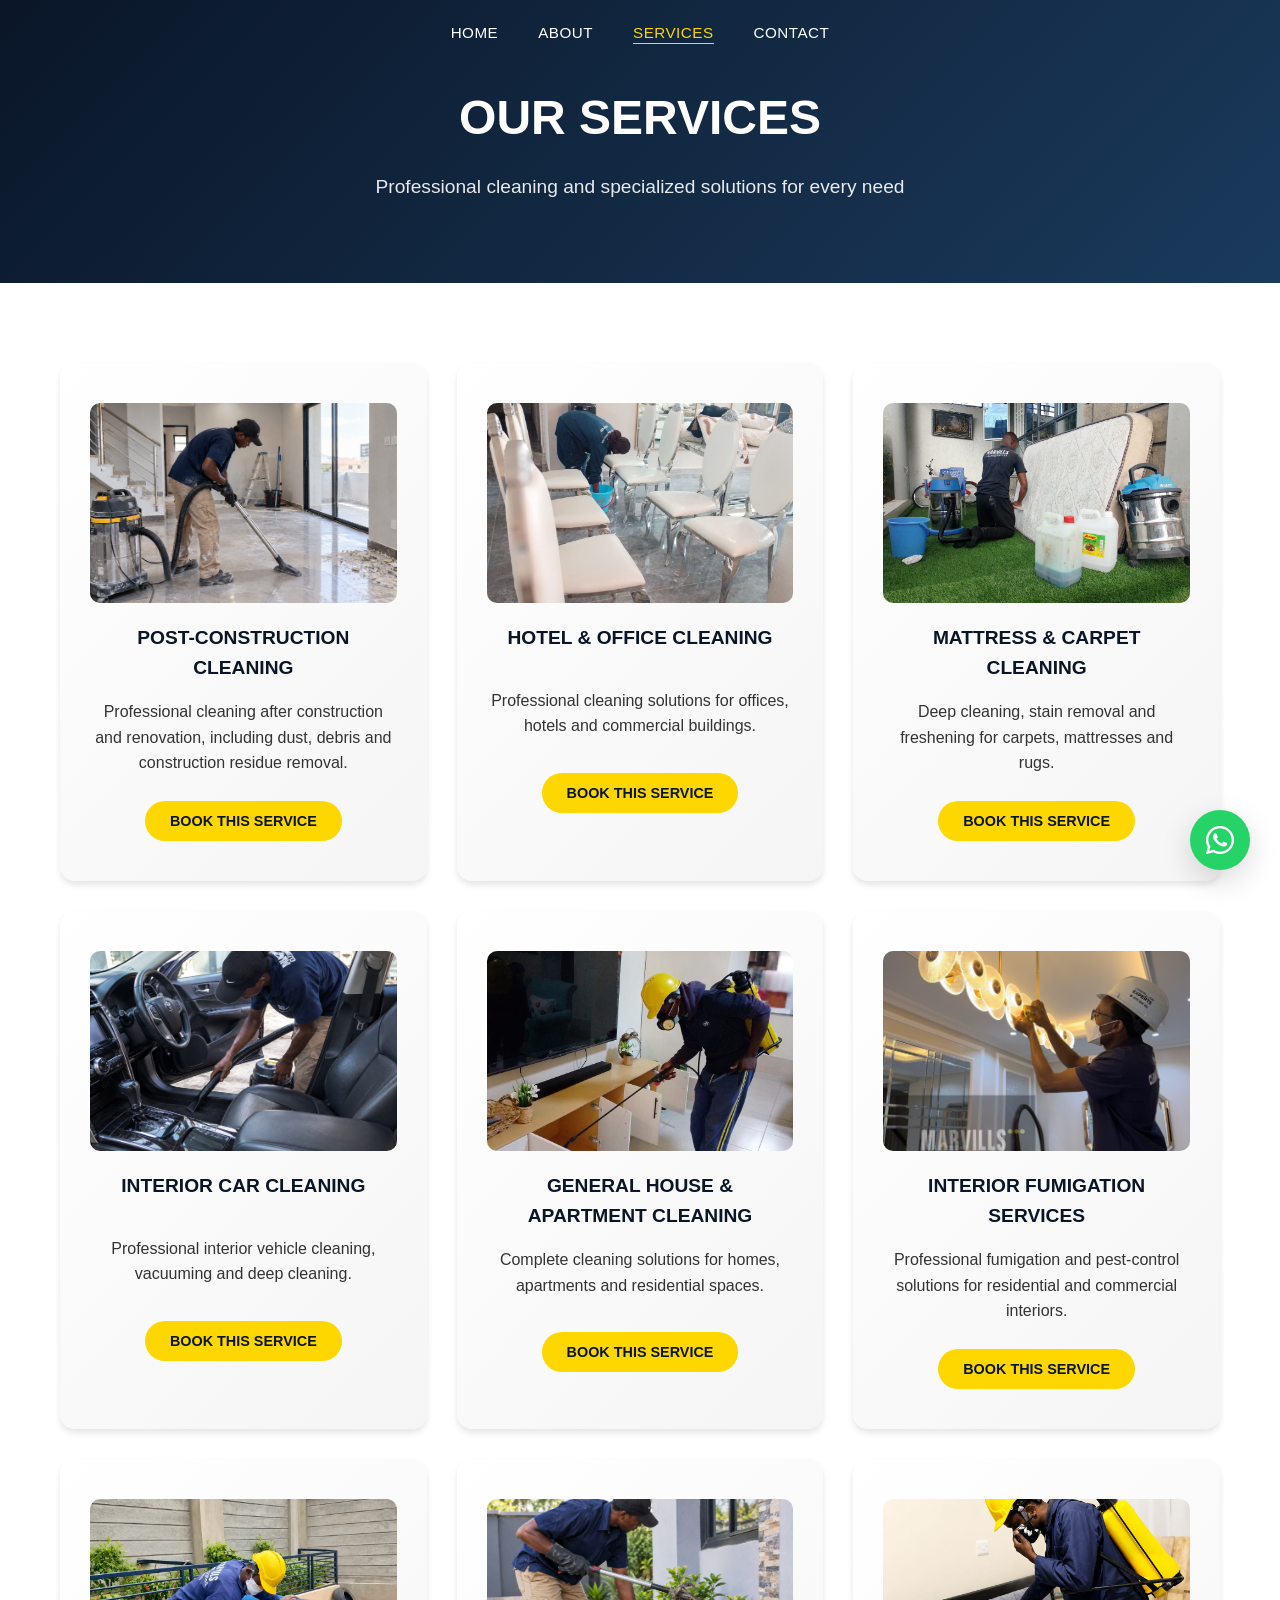
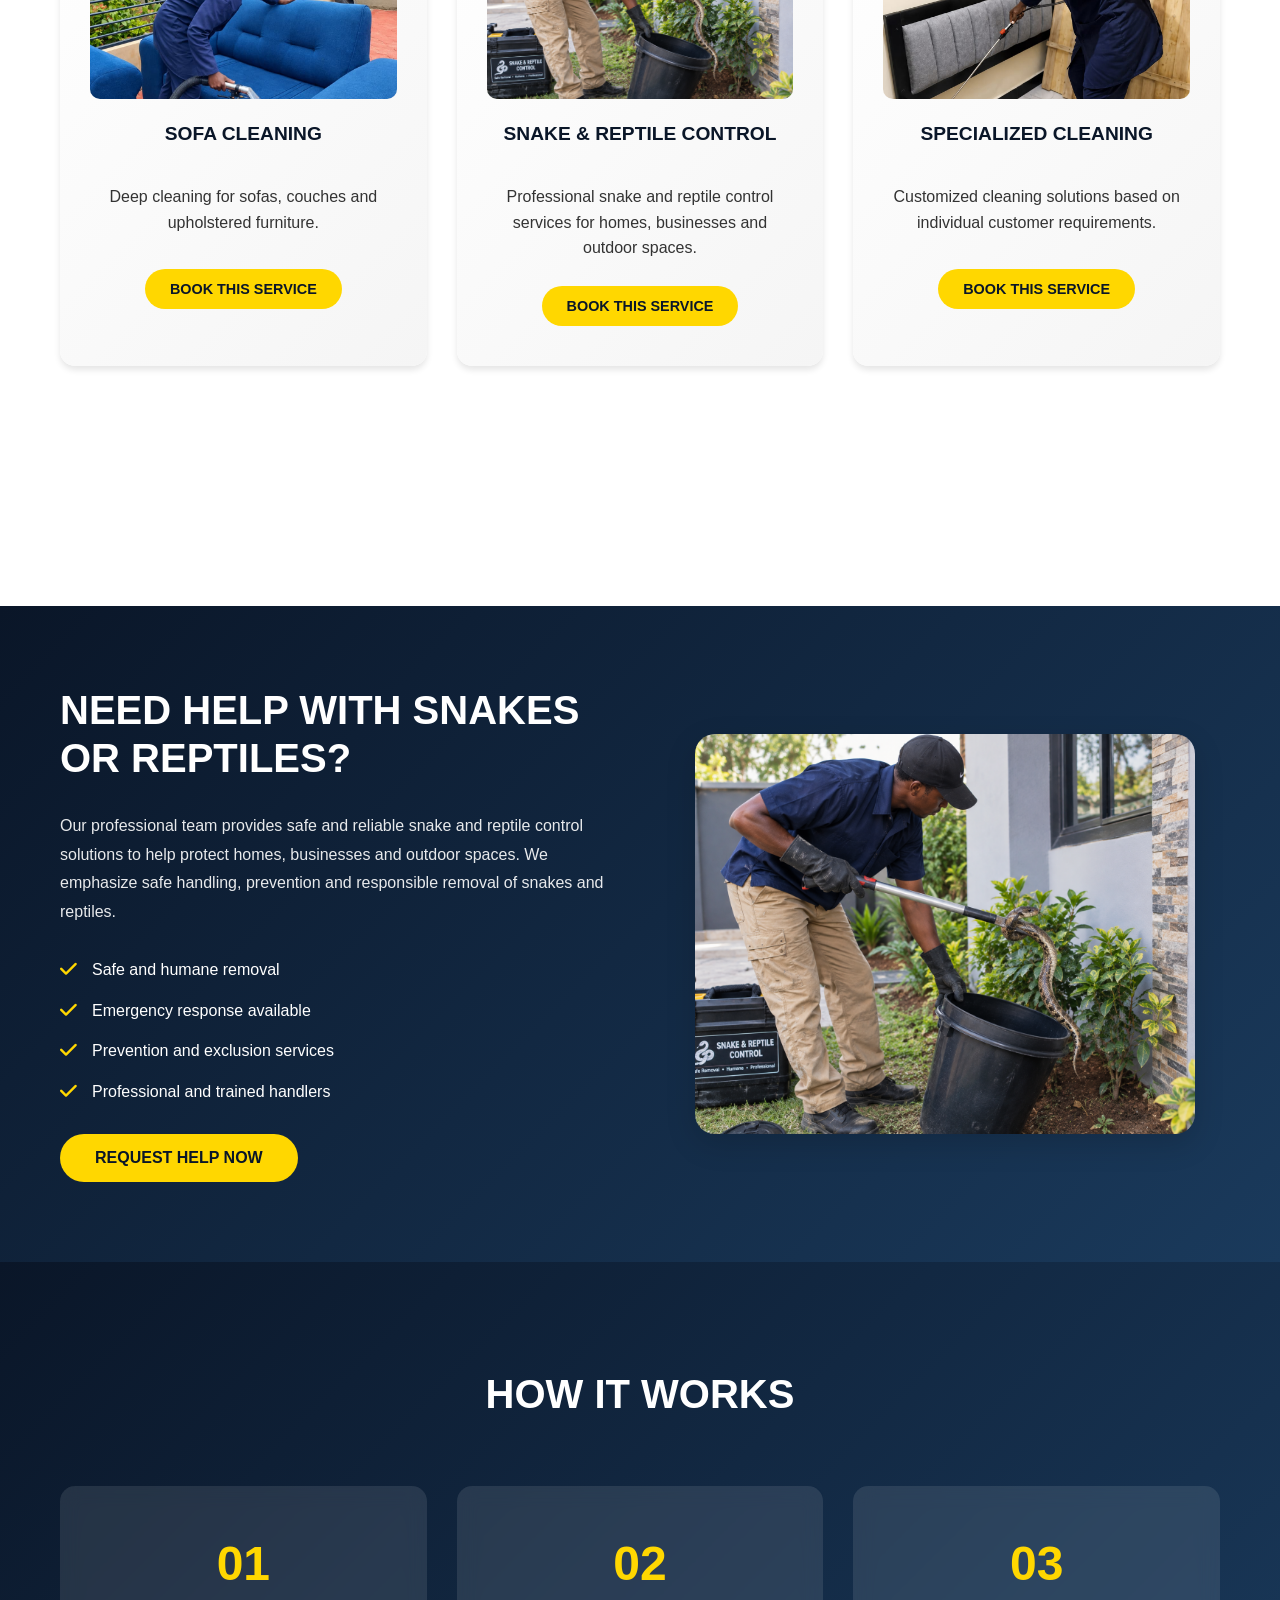
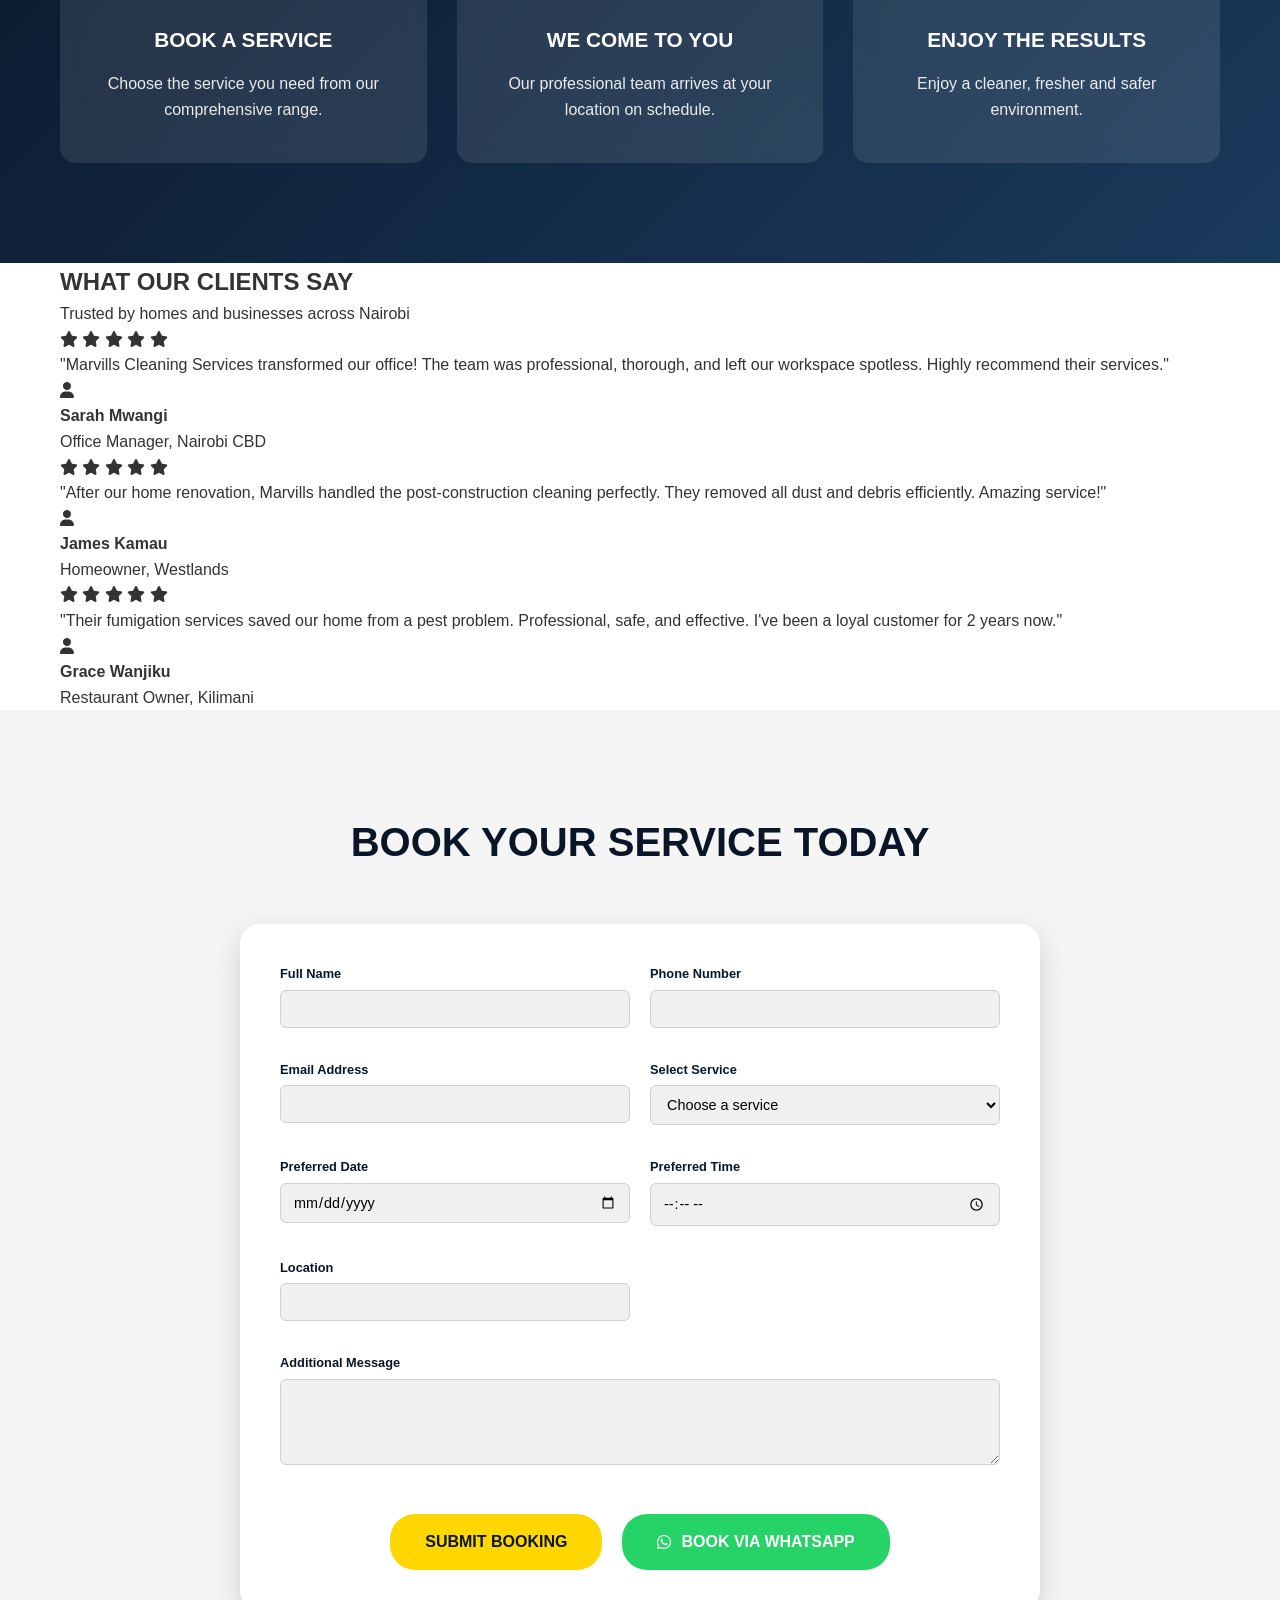
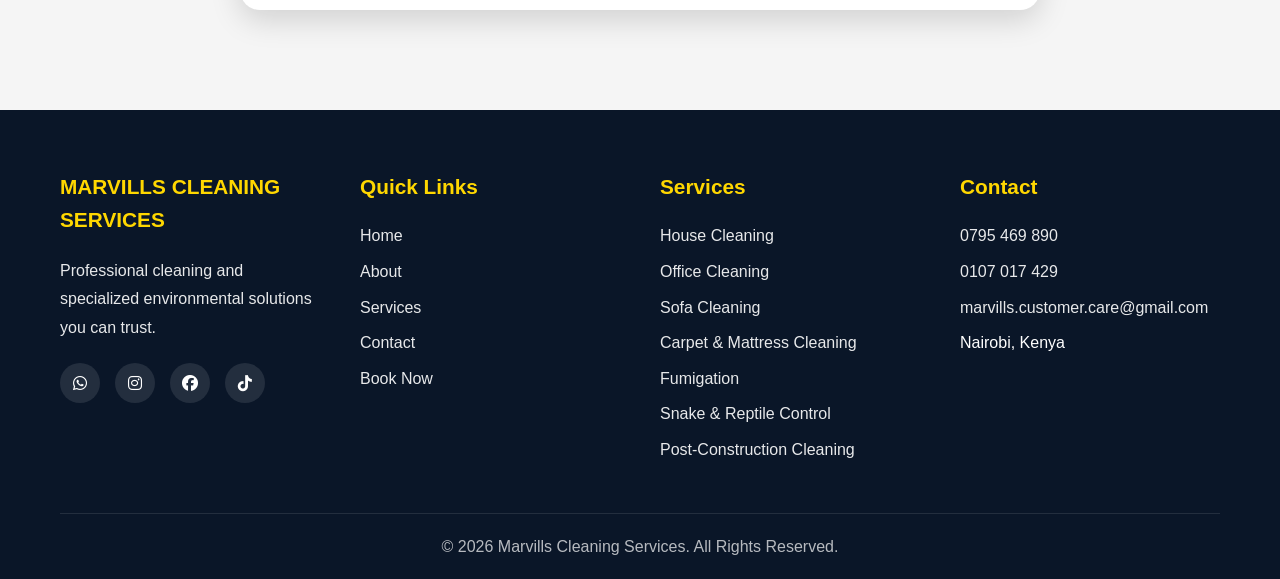
<file: services.html>
<!DOCTYPE html>
<html lang="en">
<head>
    <meta charset="UTF-8">
    <meta name="viewport" content="width=device-width, initial-scale=1.0">
    <title>Our Services | Marvills Cleaning Services</title>
    <link rel="stylesheet" href="css/style.css">
    <link rel="stylesheet" href="https://cdnjs.cloudflare.com/ajax/libs/font-awesome/6.4.0/css/all.min.css">
</head>
<body>
    <!-- Navigation -->
    <nav class="navbar" id="navbar">
        <div class="container">
            <div class="nav-content">
                <ul class="nav-links" id="navLinks">
                    <li><a href="index.html">HOME</a></li>
                    <li><a href="about.html">ABOUT</a></li>
                    <li><a href="services.html" class="active">SERVICES</a></li>
                    <li><a href="contact.html">CONTACT</a></li>
                </ul>
                <div class="hamburger" id="hamburger">
                    <span></span>
                    <span></span>
                    <span></span>
                </div>
            </div>
        </div>
    </nav>

    <!-- Page Header -->
    <section class="page-header">
        <div class="container">
            <h1>OUR SERVICES</h1>
            <p>Professional cleaning and specialized solutions for every need</p>
        </div>
    </section>

    <!-- Services Grid -->
    <section class="services-page">
        <div class="container">
            <div class="services-grid">
            <div class="services-grid">
                <div class="service-card">
                    <div class="service-image">
                        <img src="images/post construction.png" alt="Post-Construction Cleaning">
                    </div>
                    <h3>POST-CONSTRUCTION CLEANING</h3>
                    <p>Professional cleaning after construction and renovation, including dust, debris and construction residue removal.</p>
                    <button class="btn-book-service" data-service="post-construction">BOOK THIS SERVICE</button>
                </div>
                <div class="service-card">
                    <div class="service-image">
                        <img src="images/SPACE.jpeg" alt="Hotel & Office Cleaning">
                    </div>
                    <h3>HOTEL & OFFICE CLEANING</h3>
                    <p>Professional cleaning solutions for offices, hotels and commercial buildings.</p>
                    <button class="btn-book-service" data-service="hotel-office">BOOK THIS SERVICE</button>
                </div>
                <div class="service-card">
                    <div class="service-image">
                        <img src="images/mat.jpeg" alt="Mattress & Carpet Cleaning">
                    </div>
                    <h3>MATTRESS & CARPET CLEANING</h3>
                    <p>Deep cleaning, stain removal and freshening for carpets, mattresses and rugs.</p>
                    <button class="btn-book-service" data-service="mattress-carpet">BOOK THIS SERVICE</button>
                </div>
                <div class="service-card">
                    <div class="service-image">
                        <img src="images/car.png" alt="Interior Car Cleaning">
                    </div>
                    <h3>INTERIOR CAR CLEANING</h3>
                    <p>Professional interior vehicle cleaning, vacuuming and deep cleaning.</p>
                    <button class="btn-book-service" data-service="interior-car">BOOK THIS SERVICE</button>
                </div>
                <div class="service-card">
                    <div class="service-image">
                        <img src="images/LIVING.jpg" alt="House & Apartment Cleaning">
                    </div>
                    <h3>GENERAL HOUSE & APARTMENT CLEANING</h3>
                    <p>Complete cleaning solutions for homes, apartments and residential spaces.</p>
                    <button class="btn-book-service" data-service="house-apartment">BOOK THIS SERVICE</button>
                </div>
                <div class="service-card">
                    <div class="service-image">
                        <img src="images/SHAND.jpg" alt="Interior Fumigation Services">
                    </div>
                    <h3>INTERIOR FUMIGATION SERVICES</h3>
                    <p>Professional fumigation and pest-control solutions for residential and commercial interiors.</p>
                    <button class="btn-book-service" data-service="fumigation">BOOK THIS SERVICE</button>
                </div>
                <div class="service-card">
                    <div class="service-image">
                        <img src="images/sofa cleaning.jpeg" alt="Sofa Cleaning">
                    </div>
                    <h3>SOFA CLEANING</h3>
                    <p>Deep cleaning for sofas, couches and upholstered furniture.</p>
                    <button class="btn-book-service" data-service="sofa">BOOK THIS SERVICE</button>
                </div>
                <div class="service-card">
                    <div class="service-image">
                        <img src="images/snake and reptile.png" alt="Snake & Reptile Control">
                    </div>
                    <h3>SNAKE & REPTILE CONTROL</h3>
                    <p>Professional snake and reptile control services for homes, businesses and outdoor spaces.</p>
                    <button class="btn-book-service" data-service="snake-reptile">BOOK THIS SERVICE</button>
                </div>
                <div class="service-card">
                    <div class="service-image">
                        <img src="images/BED.jpg" alt="Specialized Cleaning">
                    </div>
                    <h3>SPECIALIZED CLEANING</h3>
                    <p>Customized cleaning solutions based on individual customer requirements.</p>
                    <button class="btn-book-service" data-service="specialized">BOOK THIS SERVICE</button>
                </div>
            </div>
        </div>
    </section>

    <!-- Snake & Reptile Control Feature -->
    <section class="snake-feature">
        <div class="container">
            <div class="snake-content">
                <div class="snake-text">
                    <h2>NEED HELP WITH SNAKES OR REPTILES?</h2>
                    <p>Our professional team provides safe and reliable snake and reptile control solutions to help protect homes, businesses and outdoor spaces. We emphasize safe handling, prevention and responsible removal of snakes and reptiles.</p>
                    <ul class="snake-features">
                        <li><i class="fas fa-check"></i> Safe and humane removal</li>
                        <li><i class="fas fa-check"></i> Emergency response available</li>
                        <li><i class="fas fa-check"></i> Prevention and exclusion services</li>
                        <li><i class="fas fa-check"></i> Professional and trained handlers</li>
                    </ul>
                    <button class="btn-primary snake-btn" data-service="snake-reptile">REQUEST HELP NOW</button>
                </div>
                <div class="snake-image">
                    <img src="images/snake and reptile.png" alt="Professional Snake Control" class="snake-img">
                </div>
            </div>
        </div>
    </section>

    <!-- How It Works -->
    <section class="how-it-works">
        <div class="container">
            <h2>HOW IT WORKS</h2>
            <div class="steps-grid">
                <div class="step-card">
                    <div class="step-number">01</div>
                    <h3>BOOK A SERVICE</h3>
                    <p>Choose the service you need from our comprehensive range.</p>
                </div>
                <div class="step-card">
                    <div class="step-number">02</div>
                    <h3>WE COME TO YOU</h3>
                    <p>Our professional team arrives at your location on schedule.</p>
                </div>
                <div class="step-card">
                    <div class="step-number">03</div>
                    <h3>ENJOY THE RESULTS</h3>
                    <p>Enjoy a cleaner, fresher and safer environment.</p>
                </div>
            </div>
        </div>
    </section>

    <!-- Testimonials Section -->
    <section class="testimonials-section">
        <div class="container">
            <h2>WHAT OUR CLIENTS SAY</h2>
            <p>Trusted by homes and businesses across Nairobi</p>
            <div class="testimonials-grid">
                <div class="testimonial-card">
                    <div class="testimonial-rating">
                        <i class="fas fa-star"></i>
                        <i class="fas fa-star"></i>
                        <i class="fas fa-star"></i>
                        <i class="fas fa-star"></i>
                        <i class="fas fa-star"></i>
                    </div>
                    <p class="testimonial-text">"Marvills Cleaning Services transformed our office! The team was professional, thorough, and left our workspace spotless. Highly recommend their services."</p>
                    <div class="testimonial-author">
                        <div class="author-avatar">
                            <i class="fas fa-user"></i>
                        </div>
                        <div class="author-info">
                            <h4>Sarah Mwangi</h4>
                            <p>Office Manager, Nairobi CBD</p>
                        </div>
                    </div>
                </div>
                <div class="testimonial-card">
                    <div class="testimonial-rating">
                        <i class="fas fa-star"></i>
                        <i class="fas fa-star"></i>
                        <i class="fas fa-star"></i>
                        <i class="fas fa-star"></i>
                        <i class="fas fa-star"></i>
                    </div>
                    <p class="testimonial-text">"After our home renovation, Marvills handled the post-construction cleaning perfectly. They removed all dust and debris efficiently. Amazing service!"</p>
                    <div class="testimonial-author">
                        <div class="author-avatar">
                            <i class="fas fa-user"></i>
                        </div>
                        <div class="author-info">
                            <h4>James Kamau</h4>
                            <p>Homeowner, Westlands</p>
                        </div>
                    </div>
                </div>
                <div class="testimonial-card">
                    <div class="testimonial-rating">
                        <i class="fas fa-star"></i>
                        <i class="fas fa-star"></i>
                        <i class="fas fa-star"></i>
                        <i class="fas fa-star"></i>
                        <i class="fas fa-star"></i>
                    </div>
                    <p class="testimonial-text">"Their fumigation services saved our home from a pest problem. Professional, safe, and effective. I've been a loyal customer for 2 years now."</p>
                    <div class="testimonial-author">
                        <div class="author-avatar">
                            <i class="fas fa-user"></i>
                        </div>
                        <div class="author-info">
                            <h4>Grace Wanjiku</h4>
                            <p>Restaurant Owner, Kilimani</p>
                        </div>
                    </div>
                </div>
            </div>
        </div>
    </section>

    <!-- Booking Section -->
    <section class="booking-section" id="booking">
        <div class="container">
            <h2>BOOK YOUR SERVICE TODAY</h2>
            <form class="booking-form" id="bookingForm">
                <div class="form-grid">
                    <div class="form-group">
                        <label for="fullName">Full Name</label>
                        <input type="text" id="fullName" name="fullName" required>
                    </div>
                    <div class="form-group">
                        <label for="phone">Phone Number</label>
                        <input type="tel" id="phone" name="phone" required>
                    </div>
                    <div class="form-group">
                        <label for="email">Email Address</label>
                        <input type="email" id="email" name="email" required>
                    </div>
                    <div class="form-group">
                        <label for="service">Select Service</label>
                        <select id="service" name="service" required>
                            <option value="">Choose a service</option>
                            <option value="post-construction">Post-Construction Cleaning</option>
                            <option value="hotel-office">Hotel & Office Cleaning</option>
                            <option value="mattress-carpet">Mattress & Carpet Cleaning</option>
                            <option value="interior-car">Interior Car Cleaning</option>
                            <option value="house-apartment">House & Apartment Cleaning</option>
                            <option value="fumigation">Interior Fumigation Services</option>
                            <option value="sofa">Sofa Cleaning</option>
                            <option value="snake-reptile">Snake & Reptile Control</option>
                            <option value="specialized">Specialized Cleaning</option>
                            <option value="other">Other</option>
                        </select>
                    </div>
                    <div class="form-group">
                        <label for="date">Preferred Date</label>
                        <input type="date" id="date" name="date" required>
                    </div>
                    <div class="form-group">
                        <label for="time">Preferred Time</label>
                        <input type="time" id="time" name="time" required>
                    </div>
                    <div class="form-group">
                        <label for="location">Location</label>
                        <input type="text" id="location" name="location" required>
                    </div>
                    <div class="form-group full-width">
                        <label for="message">Additional Message</label>
                        <textarea id="message" name="message" rows="4"></textarea>
                    </div>
                </div>
                <div class="form-buttons">
                    <button type="submit" class="btn-primary">SUBMIT BOOKING</button>
                    <a href="https://wa.me/254795469890?text=Hello%20Marvills%20Cleaning%20Services,%20I%20would%20like%20to%20book%20a%20service." target="_blank" class="btn-whatsapp">
                        <i class="fab fa-whatsapp"></i>
                        BOOK VIA WHATSAPP
                    </a>
                </div>
            </form>
            <div class="success-message" id="successMessage" style="display: none;">
                <i class="fas fa-check-circle"></i>
                <h3>Booking Submitted Successfully!</h3>
                <p>Thank you for choosing Marvills Cleaning Services. We will contact you shortly to confirm your booking.</p>
                <button class="btn-primary" onclick="resetForm()">BOOK ANOTHER SERVICE</button>
            </div>
        </div>
    </section>

    <!-- Footer -->
    <footer class="footer">
        <div class="container">
            <div class="footer-grid">
                <div class="footer-section">
                    <h3>MARVILLS CLEANING SERVICES</h3>
                    <p>Professional cleaning and specialized environmental solutions you can trust.</p>
                    <div class="social-links">
                        <a href="https://wa.me/254795469890" target="_blank"><i class="fab fa-whatsapp"></i></a>
                        <a href="#" target="_blank"><i class="fab fa-instagram"></i></a>
                        <a href="#" target="_blank"><i class="fab fa-facebook"></i></a>
                        <a href="https://tiktok.com/@marvills.fumigators" target="_blank"><i class="fab fa-tiktok"></i></a>
                    </div>
                </div>
                <div class="footer-section">
                    <h3>Quick Links</h3>
                    <ul>
                        <li><a href="index.html">Home</a></li>
                        <li><a href="about.html">About</a></li>
                        <li><a href="services.html">Services</a></li>
                        <li><a href="contact.html">Contact</a></li>
                        <li><a href="#booking">Book Now</a></li>
                    </ul>
                </div>
                <div class="footer-section">
                    <h3>Services</h3>
                    <ul>
                        <li><a href="services.html">House Cleaning</a></li>
                        <li><a href="services.html">Office Cleaning</a></li>
                        <li><a href="services.html">Sofa Cleaning</a></li>
                        <li><a href="services.html">Carpet & Mattress Cleaning</a></li>
                        <li><a href="services.html">Fumigation</a></li>
                        <li><a href="services.html">Snake & Reptile Control</a></li>
                        <li><a href="services.html">Post-Construction Cleaning</a></li>
                    </ul>
                </div>
                <div class="footer-section">
                    <h3>Contact</h3>
                    <ul>
                        <li><a href="tel:0795469890">0795 469 890</a></li>
                        <li><a href="tel:0107017429">0107 017 429</a></li>
                        <li><a href="mailto:marvills.customer.care@gmail.com">marvills.customer.care@gmail.com</a></li>
                        <li>Nairobi, Kenya</li>
                    </ul>
                </div>
            </div>
            <div class="footer-bottom">
                <p>&copy; <span id="currentYear"></span> Marvills Cleaning Services. All Rights Reserved.</p>
            </div>
        </div>
    </footer>

    <!-- Floating WhatsApp -->
    <a href="https://wa.me/254795469890?text=Hello%20Marvills%20Cleaning%20Services,%20I%20would%20like%20to%20enquire%20about%20your%20services." target="_blank" class="floating-whatsapp">
        <i class="fab fa-whatsapp"></i>
    </a>

    <!-- Back to Top -->
    <button class="back-to-top" id="backToTop">
        <i class="fas fa-arrow-up"></i>
    </button>

    <script src="js/script.js"></script>
</body>
</html>
</file>
<file: css/style.css>
/* Reset and Base Styles */
* {
    margin: 0;
    padding: 0;
    box-sizing: border-box;
}

:root {
    --navy-blue: #0a1628;
    --bright-blue: #1e90ff;
    --white: #ffffff;
    --gold: #ffd700;
    --light-gray: #f5f5f5;
    --dark-gray: #333333;
    --shadow: 0 4px 6px rgba(0, 0, 0, 0.1);
    --shadow-lg: 0 10px 30px rgba(0, 0, 0, 0.15);
    --transition: all 0.3s ease;
}

body {
    font-family: 'Segoe UI', Tahoma, Geneva, Verdana, sans-serif;
    line-height: 1.6;
    color: var(--dark-gray);
    background-color: var(--white);
    overflow-x: hidden;
}

.container {
    max-width: 1200px;
    margin: 0 auto;
    padding: 0 20px;
}

/* Navigation */
.navbar {
    background-color: transparent;
    position: absolute;
    top: 0;
    left: 0;
    right: 0;
    z-index: 1000;
    transition: var(--transition);
}

.navbar.scrolled {
    background-color: rgba(10, 22, 40, 0.95);
    backdrop-filter: blur(10px);
    position: sticky;
}

.nav-content {
    display: flex;
    justify-content: center;
    align-items: center;
    padding: 20px 0;
}

.nav-links {
    display: flex;
    list-style: none;
    align-items: center;
    gap: 40px;
}

.nav-links a {
    color: var(--white);
    text-decoration: none;
    font-weight: 500;
    font-size: 0.95rem;
    letter-spacing: 0.5px;
    transition: var(--transition);
    position: relative;
}

.nav-links a::after {
    content: '';
    position: absolute;
    bottom: -3px;
    left: 0;
    width: 0;
    height: 1px;
    background-color: var(--gold);
    transition: var(--transition);
}

.nav-links a:hover::after,
.nav-links a.active::after {
    width: 100%;
}

.nav-links a:hover,
.nav-links a.active {
    color: var(--gold);
}

.hamburger {
    display: none;
    flex-direction: column;
    cursor: pointer;
    gap: 5px;
}

.hamburger span {
    width: 25px;
    height: 3px;
    background-color: var(--white);
    transition: var(--transition);
}

.hamburger.active span:nth-child(1) {
    transform: rotate(45deg) translate(5px, 5px);
}

.hamburger.active span:nth-child(2) {
    opacity: 0;
}

.hamburger.active span:nth-child(3) {
    transform: rotate(-45deg) translate(7px, -6px);
}

/* Hero Section */
.hero {
    position: relative;
    min-height: 100vh;
    display: flex;
    align-items: center;
    overflow: hidden;
    background: linear-gradient(135deg, var(--navy-blue) 0%, #1a3a5c 100%);
}

.hero-background {
    position: absolute;
    top: 0;
    left: 0;
    width: 100%;
    height: 100%;
    z-index: 0;
}

.hero-background img {
    width: 100%;
    height: 100%;
    object-fit: cover;
    opacity: 0.15;
}

.hero-overlay {
    position: absolute;
    top: 0;
    left: 0;
    right: 0;
    bottom: 0;
    background: linear-gradient(135deg, rgba(10, 22, 40, 0.85) 0%, rgba(26, 58, 92, 0.75) 100%);
    z-index: 1;
}

.hero-layout {
    position: relative;
    z-index: 2;
    display: grid;
    grid-template-columns: 1fr 1fr;
    gap: 60px;
    align-items: center;
    padding: 120px 20px 80px;
}

/* Left Side - Content */
.hero-left {
    display: flex;
    flex-direction: column;
    gap: 30px;
    animation: fadeInUp 1s ease;
}

.hero-categories {
    display: flex;
    gap: 15px;
}

.category-btn {
    background: rgba(255, 255, 255, 0.1);
    border: 2px solid rgba(255, 255, 255, 0.3);
    color: var(--white);
    padding: 12px 24px;
    border-radius: 30px;
    font-size: 0.9rem;
    font-weight: 600;
    cursor: pointer;
    transition: var(--transition);
    backdrop-filter: blur(10px);
}

.category-btn:hover,
.category-btn.active {
    background: var(--gold);
    border-color: var(--gold);
    color: var(--navy-blue);
    transform: translateY(-2px);
}

.hero-headline {
    display: flex;
    flex-direction: column;
    gap: 5px;
}

.hero-headline h1 {
    font-size: 4rem;
    font-weight: 800;
    color: var(--white);
    line-height: 1.1;
    margin: 0;
    letter-spacing: -2px;
}

.gold-text {
    color: var(--gold);
    background: linear-gradient(135deg, var(--gold) 0%, #ffed4a 100%);
    -webkit-background-clip: text;
    -webkit-text-fill-color: transparent;
    background-clip: text;
}

.hero-description {
    font-size: 1.2rem;
    color: rgba(255, 255, 255, 0.9);
    line-height: 1.8;
    max-width: 500px;
    margin: 0;
}

.hero-cta {
    margin-top: 10px;
}

.hero-btn {
    display: inline-flex;
    align-items: center;
    gap: 12px;
    padding: 18px 40px;
    font-size: 1.1rem;
    border-radius: 30px;
    box-shadow: 0 8px 25px rgba(255, 215, 0, 0.3);
}

.hero-btn:hover {
    transform: translateY(-3px);
    box-shadow: 0 12px 35px rgba(255, 215, 0, 0.4);
}

/* Right Side - Product/Stats */
.hero-right {
    display: flex;
    justify-content: center;
    align-items: center;
    animation: fadeInUp 1s ease 0.3s backwards;
}

.hero-product {
    position: relative;
    display: flex;
    align-items: center;
    gap: 40px;
}

.product-image {
    width: 350px;
    height: 450px;
    object-fit: cover;
    border-radius: 20px;
    box-shadow: 0 20px 60px rgba(0, 0, 0, 0.3);
    filter: brightness(1.1);
    transition: var(--transition);
}

.product-image:hover {
    transform: scale(1.02);
}

.hero-stats-card {
    background: rgba(255, 255, 255, 0.95);
    border-radius: 20px;
    padding: 35px;
    box-shadow: 0 20px 60px rgba(0, 0, 0, 0.2);
    backdrop-filter: blur(20px);
    max-width: 320px;
    position: relative;
    z-index: 3;
}

.stats-header {
    margin-bottom: 25px;
}

.stats-badge {
    background: linear-gradient(135deg, var(--navy-blue) 0%, var(--bright-blue) 100%);
    color: var(--white);
    padding: 8px 20px;
    border-radius: 20px;
    font-size: 0.85rem;
    font-weight: 700;
    letter-spacing: 1px;
}

.stats-content {
    margin-bottom: 30px;
}

.stats-percentage {
    display: flex;
    align-items: baseline;
    gap: 10px;
    margin-bottom: 20px;
}

.percentage {
    font-size: 3.5rem;
    font-weight: 800;
    color: var(--gold);
    line-height: 1;
}

.percentage-label {
    font-size: 1rem;
    color: var(--navy-blue);
    font-weight: 600;
}

.stats-avatars {
    display: flex;
    gap: 10px;
    margin-bottom: 15px;
}

.stats-avatars img {
    width: 45px;
    height: 45px;
    border-radius: 50%;
    border: 3px solid var(--white);
    box-shadow: 0 4px 15px rgba(0, 0, 0, 0.1);
}

.stats-description {
    font-size: 0.95rem;
    color: var(--dark-gray);
    line-height: 1.6;
    margin: 0;
}

.stats-cards {
    display: grid;
    grid-template-columns: 1fr 1fr;
    gap: 15px;
}

.stat-card {
    background: linear-gradient(135deg, var(--light-gray) 0%, #e8e8e8 100%);
    padding: 20px 15px;
    border-radius: 15px;
    text-align: center;
    transition: var(--transition);
}

.stat-card:hover {
    transform: translateY(-3px);
    box-shadow: 0 8px 20px rgba(0, 0, 0, 0.1);
}

.stat-card i {
    font-size: 1.5rem;
    color: var(--bright-blue);
    margin-bottom: 8px;
    display: block;
}

.stat-card span {
    font-size: 0.85rem;
    color: var(--navy-blue);
    font-weight: 600;
    display: block;
}

@keyframes fadeInUp {
    from {
        opacity: 0;
        transform: translateY(30px);
    }
    to {
        opacity: 1;
        transform: translateY(0);
    }
}

.btn-primary {
    background-color: var(--gold);
    color: var(--navy-blue);
    padding: 15px 35px;
    border: none;
    border-radius: 25px;
    font-size: 1rem;
    font-weight: 600;
    cursor: pointer;
    text-decoration: none;
    transition: var(--transition);
    display: inline-block;
}

.btn-primary:hover {
    background-color: #ffed4a;
    transform: translateY(-2px);
    box-shadow: var(--shadow-lg);
}

.btn-secondary {
    background-color: transparent;
    color: var(--white);
    padding: 15px 35px;
    border: 2px solid var(--white);
    border-radius: 25px;
    font-size: 1rem;
    font-weight: 600;
    cursor: pointer;
    text-decoration: none;
    transition: var(--transition);
    display: inline-block;
}

.btn-secondary:hover {
    background-color: var(--white);
    color: var(--navy-blue);
    transform: translateY(-2px);
}

/* Trust Cards */
.trust-cards {
    padding: 80px 0;
    background-color: var(--white);
}

.trust-grid {
    display: grid;
    grid-template-columns: repeat(auto-fit, minmax(250px, 1fr));
    gap: 30px;
}

.trust-card {
    text-align: center;
    padding: 40px 30px;
    background: linear-gradient(135deg, var(--white) 0%, var(--light-gray) 100%);
    border-radius: 15px;
    box-shadow: var(--shadow);
    transition: var(--transition);
    opacity: 0;
    transform: translateY(30px);
}

.trust-card.visible {
    opacity: 1;
    transform: translateY(0);
}

.trust-card:hover {
    transform: translateY(-10px);
    box-shadow: var(--shadow-lg);
}

.trust-icon {
    width: 70px;
    height: 70px;
    background: linear-gradient(135deg, var(--bright-blue) 0%, var(--navy-blue) 100%);
    border-radius: 50%;
    display: flex;
    align-items: center;
    justify-content: center;
    margin: 0 auto 20px;
    color: var(--white);
    font-size: 1.8rem;
}

.trust-card h3 {
    color: var(--navy-blue);
    margin-bottom: 15px;
    font-size: 1.3rem;
}

.trust-card p {
    color: var(--dark-gray);
    line-height: 1.6;
}

/* Services Speak Section */
.services-speak {
    padding: 100px 0;
    background-color: var(--white);
}

.section-header {
    text-align: center;
    margin-bottom: 60px;
}

.section-header h2 {
    color: var(--navy-blue);
    font-size: 3rem;
    margin-bottom: 20px;
    font-weight: 700;
}

.section-header p {
    color: var(--dark-gray);
    font-size: 1.2rem;
    max-width: 700px;
    margin: 0 auto;
    line-height: 1.8;
}

.services-speak-grid {
    display: grid;
    grid-template-columns: repeat(2, 1fr);
    gap: 40px;
}

.service-speak-card {
    text-align: center;
    transition: var(--transition);
    opacity: 0;
    transform: translateY(30px);
}

.service-speak-card.visible {
    opacity: 1;
    transform: translateY(0);
}

.service-speak-card:hover {
    transform: translateY(-10px);
}

.service-speak-image {
    width: 100%;
    height: 300px;
    border-radius: 15px;
    overflow: hidden;
    margin-bottom: 25px;
    box-shadow: var(--shadow);
}

.service-speak-image img {
    width: 100%;
    height: 100%;
    object-fit: cover;
    transition: var(--transition);
}

.service-speak-card:hover .service-speak-image img {
    transform: scale(1.05);
}

.service-speak-card h3 {
    color: var(--navy-blue);
    font-size: 1.5rem;
    margin-bottom: 15px;
}

.service-speak-card p {
    color: var(--dark-gray);
    line-height: 1.6;
    font-size: 1rem;
}

/* CTA Section */
.cta-section {
    padding: 80px 0;
    background: linear-gradient(135deg, var(--navy-blue) 0%, #1a3a5c 100%);
    color: var(--white);
}

.cta-content {
    text-align: center;
    max-width: 800px;
    margin: 0 auto;
}

.cta-content h2 {
    font-size: 2.5rem;
    margin-bottom: 20px;
    color: var(--gold);
}

.cta-content p {
    font-size: 1.2rem;
    margin-bottom: 30px;
    opacity: 0.9;
}

/* Selected Projects Section - Removed */

/* Testimonials Section - Removed */

/* Upcoming Services Section */
.upcoming-services {
    padding: 100px 0;
    background-color: var(--white);
}

.upcoming-services h2 {
    text-align: center;
    color: var(--navy-blue);
    font-size: 3rem;
    margin-bottom: 15px;
    font-weight: 700;
}

.upcoming-services > .container > p {
    text-align: center;
    color: var(--dark-gray);
    font-size: 1.2rem;
    margin-bottom: 50px;
}

.upcoming-grid {
    display: grid;
    grid-template-columns: repeat(3, 1fr);
    gap: 30px;
}

.upcoming-card {
    background: var(--light-gray);
    border-radius: 15px;
    overflow: hidden;
    transition: var(--transition);
    opacity: 0;
    transform: translateY(30px);
}

.upcoming-card.visible {
    opacity: 1;
    transform: translateY(0);
}

.upcoming-card:hover {
    transform: translateY(-10px);
    box-shadow: var(--shadow-lg);
}

.upcoming-card img {
    width: 100%;
    height: 250px;
    object-fit: cover;
}

.upcoming-card h3 {
    color: var(--navy-blue);
    padding: 20px 20px 10px;
    font-size: 1.3rem;
}

.upcoming-card p {
    color: var(--dark-gray);
    padding: 0 20px 20px;
    line-height: 1.6;
}

/* About Section */
.about-section {
    padding: 100px 0;
    background-color: var(--light-gray);
}

.about-content {
    display: grid;
    grid-template-columns: 1fr 1fr;
    gap: 60px;
    align-items: center;
}

.about-text h2 {
    color: var(--navy-blue);
    font-size: 2.5rem;
    margin-bottom: 30px;
    line-height: 1.2;
}

.about-text p {
    margin-bottom: 20px;
    line-height: 1.8;
    color: var(--dark-gray);
}

.about-image {
    display: flex;
    justify-content: center;
}

.image-placeholder {
    width: 100%;
    max-width: 500px;
    height: 400px;
    background: linear-gradient(135deg, var(--navy-blue) 0%, var(--bright-blue) 100%);
    border-radius: 20px;
    display: flex;
    flex-direction: column;
    align-items: center;
    justify-content: center;
    color: var(--white);
    font-size: 4rem;
    box-shadow: var(--shadow-lg);
}

.image-placeholder span {
    font-size: 1.2rem;
    margin-top: 20px;
    font-weight: 600;
}

.about-img {
    width: 100%;
    max-width: 500px;
    height: 400px;
    object-fit: cover;
    border-radius: 20px;
    box-shadow: var(--shadow-lg);
}

.snake-img {
    width: 100%;
    max-width: 500px;
    height: 400px;
    object-fit: cover;
    border-radius: 20px;
    box-shadow: var(--shadow-lg);
}

/* Why Choose Section */
.why-choose {
    padding: 100px 0;
    background-color: var(--white);
}

.why-choose h2 {
    text-align: center;
    color: var(--navy-blue);
    font-size: 2.5rem;
    margin-bottom: 60px;
}

.why-grid {
    display: grid;
    grid-template-columns: repeat(auto-fit, minmax(250px, 1fr));
    gap: 30px;
}

.why-card {
    text-align: center;
    padding: 40px 30px;
    background: linear-gradient(135deg, var(--white) 0%, var(--light-gray) 100%);
    border-radius: 15px;
    box-shadow: var(--shadow);
    transition: var(--transition);
    opacity: 0;
    transform: translateY(30px);
}

.why-card.visible {
    opacity: 1;
    transform: translateY(0);
}

.why-card:hover {
    transform: translateY(-10px);
    box-shadow: var(--shadow-lg);
}

.why-number {
    font-size: 3rem;
    font-weight: 700;
    color: var(--bright-blue);
    margin-bottom: 20px;
    opacity: 0.3;
}

.why-card h3 {
    color: var(--navy-blue);
    margin-bottom: 15px;
    font-size: 1.3rem;
}

.why-card p {
    color: var(--dark-gray);
    line-height: 1.6;
}

/* How It Works */
.how-it-works {
    padding: 100px 0;
    background: linear-gradient(135deg, var(--navy-blue) 0%, #1a3a5c 100%);
    color: var(--white);
}

.how-it-works h2 {
    text-align: center;
    font-size: 2.5rem;
    margin-bottom: 60px;
}

.steps-grid {
    display: grid;
    grid-template-columns: repeat(auto-fit, minmax(250px, 1fr));
    gap: 30px;
}

.step-card {
    text-align: center;
    padding: 40px 30px;
    background: rgba(255, 255, 255, 0.1);
    border-radius: 15px;
    backdrop-filter: blur(10px);
    transition: var(--transition);
    opacity: 0;
    transform: translateY(30px);
}

.step-card.visible {
    opacity: 1;
    transform: translateY(0);
}

.step-card:hover {
    background: rgba(255, 255, 255, 0.15);
    transform: translateY(-5px);
}

.step-number {
    font-size: 3rem;
    font-weight: 700;
    color: var(--gold);
    margin-bottom: 20px;
}

.step-card h3 {
    margin-bottom: 15px;
    font-size: 1.3rem;
}

.step-card p {
    opacity: 0.9;
    line-height: 1.6;
}

/* Booking Section */
.booking-section {
    padding: 100px 0;
    background-color: var(--light-gray);
}

.booking-section h2 {
    text-align: center;
    color: var(--navy-blue);
    font-size: 2.5rem;
    margin-bottom: 50px;
}

.booking-form {
    max-width: 800px;
    margin: 0 auto;
    background: var(--white);
    padding: 40px;
    border-radius: 20px;
    box-shadow: var(--shadow-lg);
}

.form-grid {
    display: grid;
    grid-template-columns: repeat(2, 1fr);
    gap: 20px;
}

.form-group {
    margin-bottom: 12px;
}

.form-group.full-width {
    grid-column: 1 / -1;
}

.form-group label {
    display: block;
    margin-bottom: 5px;
    color: var(--navy-blue);
    font-weight: 600;
    font-size: 0.8rem;
}

.form-group input,
.form-group select,
.form-group textarea {
    width: 100%;
    padding: 10px 12px;
    border: 1px solid #d0d0d0;
    border-radius: 6px;
    font-size: 0.9rem;
    transition: var(--transition);
    font-family: inherit;
    background-color: #f0f0f0;
}

.form-group input:focus,
.form-group select:focus,
.form-group textarea:focus {
    outline: none;
    border-color: var(--bright-blue);
    box-shadow: 0 0 0 3px rgba(30, 144, 255, 0.1);
}

.form-group textarea {
    resize: vertical;
}

.form-checkbox {
    display: flex;
    align-items: flex-start;
    gap: 8px;
    margin-bottom: 15px;
}

.form-checkbox input[type="checkbox"] {
    width: 18px;
    height: 18px;
    margin-top: 3px;
    cursor: pointer;
    accent-color: var(--navy-blue);
}

.form-checkbox label {
    color: var(--dark-gray);
    font-size: 0.9rem;
    line-height: 1.5;
    cursor: pointer;
}

.form-checkbox label a {
    color: var(--bright-blue);
    text-decoration: none;
    font-weight: 600;
}

.form-checkbox label a:hover {
    text-decoration: underline;
}

.form-buttons {
    display: flex;
    gap: 20px;
    justify-content: center;
    margin-top: 30px;
    flex-wrap: wrap;
}

.btn-submit {
    background-color: #000000;
    color: var(--white);
    padding: 12px 24px;
    border: none;
    border-radius: 6px;
    font-size: 0.9rem;
    font-weight: 600;
    cursor: pointer;
    transition: var(--transition);
    display: inline-flex;
    align-items: center;
    gap: 8px;
    text-decoration: none;
}

.btn-submit:hover {
    background-color: #333333;
    transform: translateY(-2px);
    box-shadow: 0 8px 20px rgba(0, 0, 0, 0.2);
}

.btn-submit i {
    font-size: 0.8rem;
}

.btn-whatsapp {
    background-color: #25D366;
    color: var(--white);
    padding: 15px 35px;
    border: none;
    border-radius: 25px;
    font-size: 1rem;
    font-weight: 600;
    cursor: pointer;
    text-decoration: none;
    transition: var(--transition);
    display: inline-flex;
    align-items: center;
    gap: 10px;
}

.btn-whatsapp:hover {
    background-color: #128C7E;
    transform: translateY(-2px);
    box-shadow: var(--shadow-lg);
}

.success-message {
    text-align: center;
    padding: 40px;
    background: var(--white);
    border-radius: 20px;
    box-shadow: var(--shadow-lg);
}

.success-message i {
    font-size: 4rem;
    color: #4CAF50;
    margin-bottom: 20px;
}

.success-message h3 {
    color: var(--navy-blue);
    margin-bottom: 15px;
    font-size: 1.8rem;
}

.success-message p {
    color: var(--dark-gray);
    margin-bottom: 30px;
}

/* Page Header */
.page-header {
    background: linear-gradient(135deg, var(--navy-blue) 0%, #1a3a5c 100%);
    color: var(--white);
    padding: 80px 0;
    text-align: center;
}

.page-header h1 {
    font-size: 3rem;
    margin-bottom: 15px;
}

.page-header p {
    font-size: 1.2rem;
    opacity: 0.9;
}

/* About Page */
.about-page {
    padding: 80px 0;
}

.about-page-content {
    display: grid;
    grid-template-columns: 1fr 1fr;
    gap: 60px;
    align-items: center;
    margin-bottom: 80px;
}

.about-page-text h2 {
    color: var(--navy-blue);
    font-size: 2.5rem;
    margin-bottom: 30px;
    line-height: 1.2;
}

.about-page-text p {
    margin-bottom: 20px;
    line-height: 1.8;
    color: var(--dark-gray);
}

.about-page-image {
    display: flex;
    justify-content: center;
}

.our-services {
    margin-bottom: 80px;
}

.our-services h2 {
    text-align: center;
    color: var(--navy-blue);
    font-size: 2.5rem;
    margin-bottom: 50px;
}

.services-list {
    display: grid;
    grid-template-columns: repeat(auto-fit, minmax(300px, 1fr));
    gap: 30px;
}

.service-item {
    text-align: center;
    padding: 30px;
    background: linear-gradient(135deg, var(--white) 0%, var(--light-gray) 100%);
    border-radius: 15px;
    box-shadow: var(--shadow);
    transition: var(--transition);
}

.service-item:hover {
    transform: translateY(-5px);
    box-shadow: var(--shadow-lg);
}

.service-item i {
    font-size: 2.5rem;
    color: var(--bright-blue);
    margin-bottom: 20px;
}

.service-item h3 {
    color: var(--navy-blue);
    margin-bottom: 10px;
    font-size: 1.2rem;
}

.service-item p {
    color: var(--dark-gray);
    line-height: 1.6;
}

.why-choose-page {
    margin-bottom: 80px;
}

.why-choose-page h2 {
    text-align: center;
    color: var(--navy-blue);
    font-size: 2.5rem;
    margin-bottom: 50px;
}

.why-grid-page {
    display: grid;
    grid-template-columns: repeat(auto-fit, minmax(250px, 1fr));
    gap: 30px;
}

.why-card-page {
    text-align: center;
    padding: 40px 30px;
    background: linear-gradient(135deg, var(--white) 0%, var(--light-gray) 100%);
    border-radius: 15px;
    box-shadow: var(--shadow);
    transition: var(--transition);
}

.why-card-page:hover {
    transform: translateY(-5px);
    box-shadow: var(--shadow-lg);
}

.why-icon {
    width: 70px;
    height: 70px;
    background: linear-gradient(135deg, var(--bright-blue) 0%, var(--navy-blue) 100%);
    border-radius: 50%;
    display: flex;
    align-items: center;
    justify-content: center;
    margin: 0 auto 20px;
    color: var(--white);
    font-size: 1.8rem;
}

.why-card-page h3 {
    color: var(--navy-blue);
    margin-bottom: 15px;
    font-size: 1.3rem;
}

.why-card-page p {
    color: var(--dark-gray);
    line-height: 1.6;
}

.cta-section {
    text-align: center;
    padding: 60px;
    background: linear-gradient(135deg, var(--navy-blue) 0%, #1a3a5c 100%);
    border-radius: 20px;
    color: var(--white);
}

.cta-section h2 {
    font-size: 2rem;
    margin-bottom: 20px;
}

.cta-section p {
    margin-bottom: 30px;
    opacity: 0.9;
}

.cta-buttons {
    display: flex;
    gap: 20px;
    justify-content: center;
    flex-wrap: wrap;
}

/* Services Page */
.services-page {
    padding: 80px 0;
}

.services-grid {
    display: grid;
    grid-template-columns: repeat(auto-fit, minmax(300px, 1fr));
    gap: 30px;
    margin-bottom: 80px;
}

.service-card {
    text-align: center;
    padding: 40px 30px;
    background: linear-gradient(135deg, var(--white) 0%, var(--light-gray) 100%);
    border-radius: 15px;
    box-shadow: var(--shadow);
    transition: var(--transition);
    opacity: 0;
    transform: translateY(30px);
}

.service-card.visible {
    opacity: 1;
    transform: translateY(0);
}

.service-card:hover {
    transform: translateY(-10px);
    box-shadow: var(--shadow-lg);
}

.service-icon {
    width: 80px;
    height: 80px;
    background: linear-gradient(135deg, var(--bright-blue) 0%, var(--navy-blue) 100%);
    border-radius: 50%;
    display: flex;
    align-items: center;
    justify-content: center;
    margin: 0 auto 20px;
    color: var(--white);
    font-size: 2rem;
}

.service-image {
    width: 100%;
    height: 200px;
    border-radius: 10px;
    overflow: hidden;
    margin-bottom: 20px;
}

.service-image img {
    width: 100%;
    height: 100%;
    object-fit: cover;
    transition: var(--transition);
}

.service-card:hover .service-image img {
    transform: scale(1.1);
}

.service-card h3 {
    color: var(--navy-blue);
    margin-bottom: 15px;
    font-size: 1.2rem;
    min-height: 50px;
}

.service-card p {
    color: var(--dark-gray);
    line-height: 1.6;
    margin-bottom: 25px;
    min-height: 60px;
}

.btn-book-service {
    background-color: var(--gold);
    color: var(--navy-blue);
    padding: 12px 25px;
    border: none;
    border-radius: 25px;
    font-size: 0.9rem;
    font-weight: 600;
    cursor: pointer;
    transition: var(--transition);
}

.btn-book-service:hover {
    background-color: #ffed4a;
    transform: translateY(-2px);
    box-shadow: var(--shadow);
}

/* Snake Feature */
.snake-feature {
    padding: 80px 0;
    background: linear-gradient(135deg, var(--navy-blue) 0%, #1a3a5c 100%);
    color: var(--white);
}

.snake-content {
    display: grid;
    grid-template-columns: 1fr 1fr;
    gap: 60px;
    align-items: center;
}

.snake-text h2 {
    font-size: 2.5rem;
    margin-bottom: 30px;
    line-height: 1.2;
}

.snake-text p {
    margin-bottom: 30px;
    line-height: 1.8;
    opacity: 0.9;
}

.snake-features {
    list-style: none;
    margin-bottom: 30px;
}

.snake-features li {
    margin-bottom: 15px;
    display: flex;
    align-items: center;
    gap: 15px;
}

.snake-features i {
    color: var(--gold);
    font-size: 1.2rem;
}

.snake-btn {
    background-color: var(--gold);
    color: var(--navy-blue);
    padding: 15px 35px;
    border: none;
    border-radius: 25px;
    font-size: 1rem;
    font-weight: 600;
    cursor: pointer;
    transition: var(--transition);
}

.snake-btn:hover {
    background-color: #ffed4a;
    transform: translateY(-2px);
    box-shadow: var(--shadow-lg);
}

.snake-image {
    display: flex;
    justify-content: center;
}

/* Contact Page */
.contact-page {
    padding: 80px 0;
}

.contact-content {
    display: grid;
    grid-template-columns: 1fr 1fr;
    gap: 40px;
    margin-bottom: 40px;
}

.contact-info h2 {
    color: var(--navy-blue);
    font-size: 1.8rem;
    margin-bottom: 25px;
}

.contact-details {
    margin-bottom: 25px;
}

.contact-item {
    display: flex;
    gap: 15px;
    margin-bottom: 20px;
}

.contact-item i {
    font-size: 1.2rem;
    color: var(--bright-blue);
    margin-top: 5px;
}

.contact-item h3 {
    color: var(--navy-blue);
    margin-bottom: 8px;
    font-size: 1rem;
}

.contact-item a {
    color: var(--dark-gray);
    text-decoration: none;
    display: block;
    margin-bottom: 5px;
    transition: var(--transition);
}

.contact-item a:hover {
    color: var(--bright-blue);
}

.social-buttons {
    display: flex;
    gap: 10px;
    flex-wrap: wrap;
}

.social-btn {
    display: flex;
    align-items: center;
    gap: 8px;
    padding: 10px 20px;
    border-radius: 20px;
    text-decoration: none;
    font-weight: 600;
    transition: var(--transition);
    color: var(--white);
    font-size: 0.9rem;
}

.social-btn.whatsapp {
    background-color: #25D366;
}

.social-btn.instagram {
    background: linear-gradient(45deg, #f09433 0%, #e6683c 25%, #dc2743 50%, #cc2366 75%, #bc1888 100%);
}

.social-btn.facebook {
    background-color: #1877F2;
}

.social-btn.tiktok {
    background-color: #000000;
}

.social-btn:hover {
    transform: translateY(-2px);
    box-shadow: var(--shadow-lg);
}

.social-btn i {
    font-size: 0.9rem;
}

.contact-message h2 {
    color: var(--navy-blue);
    font-size: 1.8rem;
    margin-bottom: 20px;
    line-height: 1.2;
}

.contact-message p {
    margin-bottom: 30px;
    line-height: 1.8;
    color: var(--dark-gray);
}

.map-section {
    margin-bottom: 40px;
}

.map-section h2 {
    text-align: center;
    color: var(--navy-blue);
    font-size: 1.8rem;
    margin-bottom: 25px;
}

.map-placeholder {
    background: linear-gradient(135deg, var(--light-gray) 0%, #e0e0e0 100%);
    border-radius: 15px;
    padding: 40px;
    text-align: center;
    box-shadow: var(--shadow);
    position: relative;
    overflow: hidden;
}

.map-image {
    position: absolute;
    top: 0;
    left: 0;
    width: 100%;
    height: 100%;
    object-fit: cover;
    opacity: 0.3;
}

.map-content {
    max-width: 400px;
    margin: 0 auto;
    position: relative;
    z-index: 2;
}

.map-content i {
    font-size: 3rem;
    color: var(--bright-blue);
    margin-bottom: 15px;
}

.map-content h3 {
    color: var(--navy-blue);
    font-size: 1.2rem;
    margin-bottom: 8px;
}

.map-content p {
    color: var(--dark-gray);
}

.contact-form-section {
    margin-bottom: 40px;
    background: linear-gradient(135deg, var(--navy-blue) 0%, #1a3a5c 100%);
    padding: 40px 0;
}

.contact-form-section h2 {
    text-align: center;
    color: var(--white);
    font-size: 1.8rem;
    margin-bottom: 30px;
}

.contact-form {
    max-width: 400px;
    margin: 0 auto;
    background: #f8f8f8;
    padding: 25px;
    border-radius: 12px;
    box-shadow: 0 4px 20px rgba(0, 0, 0, 0.1);
}

.contact-form .form-grid {
    grid-template-columns: 1fr;
}

/* Footer */
.footer {
    background-color: var(--navy-blue);
    color: var(--white);
    padding: 60px 0 20px;
}

.footer-grid {
    display: grid;
    grid-template-columns: repeat(auto-fit, minmax(200px, 1fr));
    gap: 40px;
    margin-bottom: 40px;
}

.footer-section h3 {
    font-size: 1.3rem;
    margin-bottom: 20px;
    color: var(--gold);
}

.footer-section p {
    line-height: 1.8;
    opacity: 0.9;
    margin-bottom: 20px;
}

.footer-section ul {
    list-style: none;
}

.footer-section ul li {
    margin-bottom: 10px;
}

.footer-section ul li a {
    color: var(--white);
    text-decoration: none;
    opacity: 0.9;
    transition: var(--transition);
}

.footer-section ul li a:hover {
    color: var(--gold);
    opacity: 1;
}

.social-links {
    display: flex;
    gap: 15px;
}

.social-links a {
    width: 40px;
    height: 40px;
    background: rgba(255, 255, 255, 0.1);
    border-radius: 50%;
    display: flex;
    align-items: center;
    justify-content: center;
    color: var(--white);
    text-decoration: none;
    transition: var(--transition);
}

.social-links a:hover {
    background: var(--gold);
    color: var(--navy-blue);
    transform: translateY(-3px);
}

.footer-bottom {
    text-align: center;
    padding-top: 20px;
    border-top: 1px solid rgba(255, 255, 255, 0.1);
}

.footer-bottom p {
    opacity: 0.7;
}

/* Floating WhatsApp */
.floating-whatsapp {
    position: fixed;
    bottom: 30px;
    right: 30px;
    width: 60px;
    height: 60px;
    background-color: #25D366;
    border-radius: 50%;
    display: flex;
    align-items: center;
    justify-content: center;
    color: var(--white);
    font-size: 2rem;
    text-decoration: none;
    box-shadow: var(--shadow-lg);
    z-index: 1000;
    transition: var(--transition);
}

.floating-whatsapp:hover {
    transform: scale(1.1);
    box-shadow: 0 15px 40px rgba(37, 211, 102, 0.4);
}

/* Back to Top */
.back-to-top {
    position: fixed;
    bottom: 100px;
    right: 30px;
    width: 50px;
    height: 50px;
    background-color: var(--navy-blue);
    border: none;
    border-radius: 50%;
    color: var(--white);
    font-size: 1.2rem;
    cursor: pointer;
    box-shadow: var(--shadow);
    z-index: 999;
    transition: var(--transition);
    opacity: 0;
    visibility: hidden;
}

.back-to-top.visible {
    opacity: 1;
    visibility: visible;
}

.back-to-top:hover {
    background-color: var(--bright-blue);
    transform: translateY(-3px);
}

/* Responsive Design */
@media (max-width: 1024px) {
    .services-speak-grid {
        grid-template-columns: 1fr;
    }

    .upcoming-grid {
        grid-template-columns: repeat(2, 1fr);
    }

    .hero-layout {
        grid-template-columns: 1fr;
        gap: 40px;
        padding: 100px 20px 60px;
    }

    .hero-right {
        order: -1;
    }

    .hero-product {
        flex-direction: column;
        gap: 30px;
    }

    .product-image {
        width: 280px;
        height: 350px;
    }

    .hero-headline h1 {
        font-size: 3rem;
    }

    .hero-stats-card {
        max-width: 100%;
    }
}

@media (max-width: 768px) {
    .nav-links {
        position: fixed;
        top: 70px;
        left: -100%;
        width: 100%;
        height: calc(100vh - 70px);
        background-color: var(--navy-blue);
        flex-direction: column;
        justify-content: center;
        align-items: center;
        transition: var(--transition);
    }

    .nav-links.active {
        left: 0;
    }

    .hamburger {
        display: flex;
    }

    .hero-layout {
        padding: 80px 20px 40px;
    }

    .hero-headline h1 {
        font-size: 2.5rem;
    }

    .hero-product {
        flex-direction: column;
        gap: 25px;
    }

    .product-image {
        width: 250px;
        height: 320px;
    }

    .hero-stats-card {
        padding: 25px;
    }

    .stats-percentage {
        flex-direction: column;
        align-items: flex-start;
    }

    .percentage {
        font-size: 2.8rem;
    }

    .stats-cards {
        grid-template-columns: 1fr;
    }

    .hero-description {
        font-size: 1rem;
    }

    .about-content,
    .about-page-content,
    .snake-content,
    .contact-content {
        grid-template-columns: 1fr;
    }

    .about-image,
    .about-page-image,
    .snake-image {
        order: -1;
    }

    .form-grid {
        grid-template-columns: 1fr;
    }

    .form-buttons {
        flex-direction: column;
    }

    .form-buttons a,
    .form-buttons button {
        width: 100%;
        text-align: center;
    }

    .page-header h1 {
        font-size: 2rem;
    }

    .cta-section {
        padding: 40px 20px;
    }

    .trust-grid,
    .why-grid,
    .steps-grid,
    .services-grid,
    .why-grid-page,
    .services-list,
    .services-speak-grid,
    .upcoming-grid {
        grid-template-columns: 1fr;
    }

    .image-placeholder {
        height: 300px;
    }

    .social-buttons {
        flex-direction: column;
    }

    .social-btn {
        width: 100%;
        justify-content: center;
    }

    .cta-content h2 {
        font-size: 1.8rem;
    }

    .cta-content p {
        font-size: 1rem;
    }

    .floating-whatsapp {
        bottom: 20px;
        right: 20px;
        width: 50px;
        height: 50px;
        font-size: 1.5rem;
    }

    .back-to-top {
        bottom: 80px;
        right: 20px;
    }
}

@media (max-width: 480px) {
    .hero-headline h1 {
        font-size: 2rem;
    }

    .hero-categories {
        flex-direction: column;
        gap: 10px;
    }

    .category-btn {
        padding: 10px 20px;
        font-size: 0.85rem;
    }

    .hero-btn {
        padding: 15px 30px;
        font-size: 1rem;
    }

    .product-image {
        width: 200px;
        height: 280px;
    }

    .hero-stats-card {
        padding: 20px;
    }

    .percentage {
        font-size: 2.5rem;
    }

    .stats-avatars img {
        width: 40px;
        height: 40px;
    }

    .section-header h2,
    .selected-projects h2,
    .testimonials-section h2,
    .upcoming-services h2 {
        font-size: 2rem;
    }

    .booking-form,
    .contact-form {
        padding: 20px;
    }

    .logo span {
        font-size: 1rem;
    }
}

/* Smooth Scroll */
html {
    scroll-behavior: smooth;
}

/* Scroll Reveal Animation */
.reveal {
    opacity: 0;
    transform: translateY(30px);
    transition: all 0.8s ease;
}

.reveal.visible {
    opacity: 1;
    transform: translateY(0);
}
</file>
